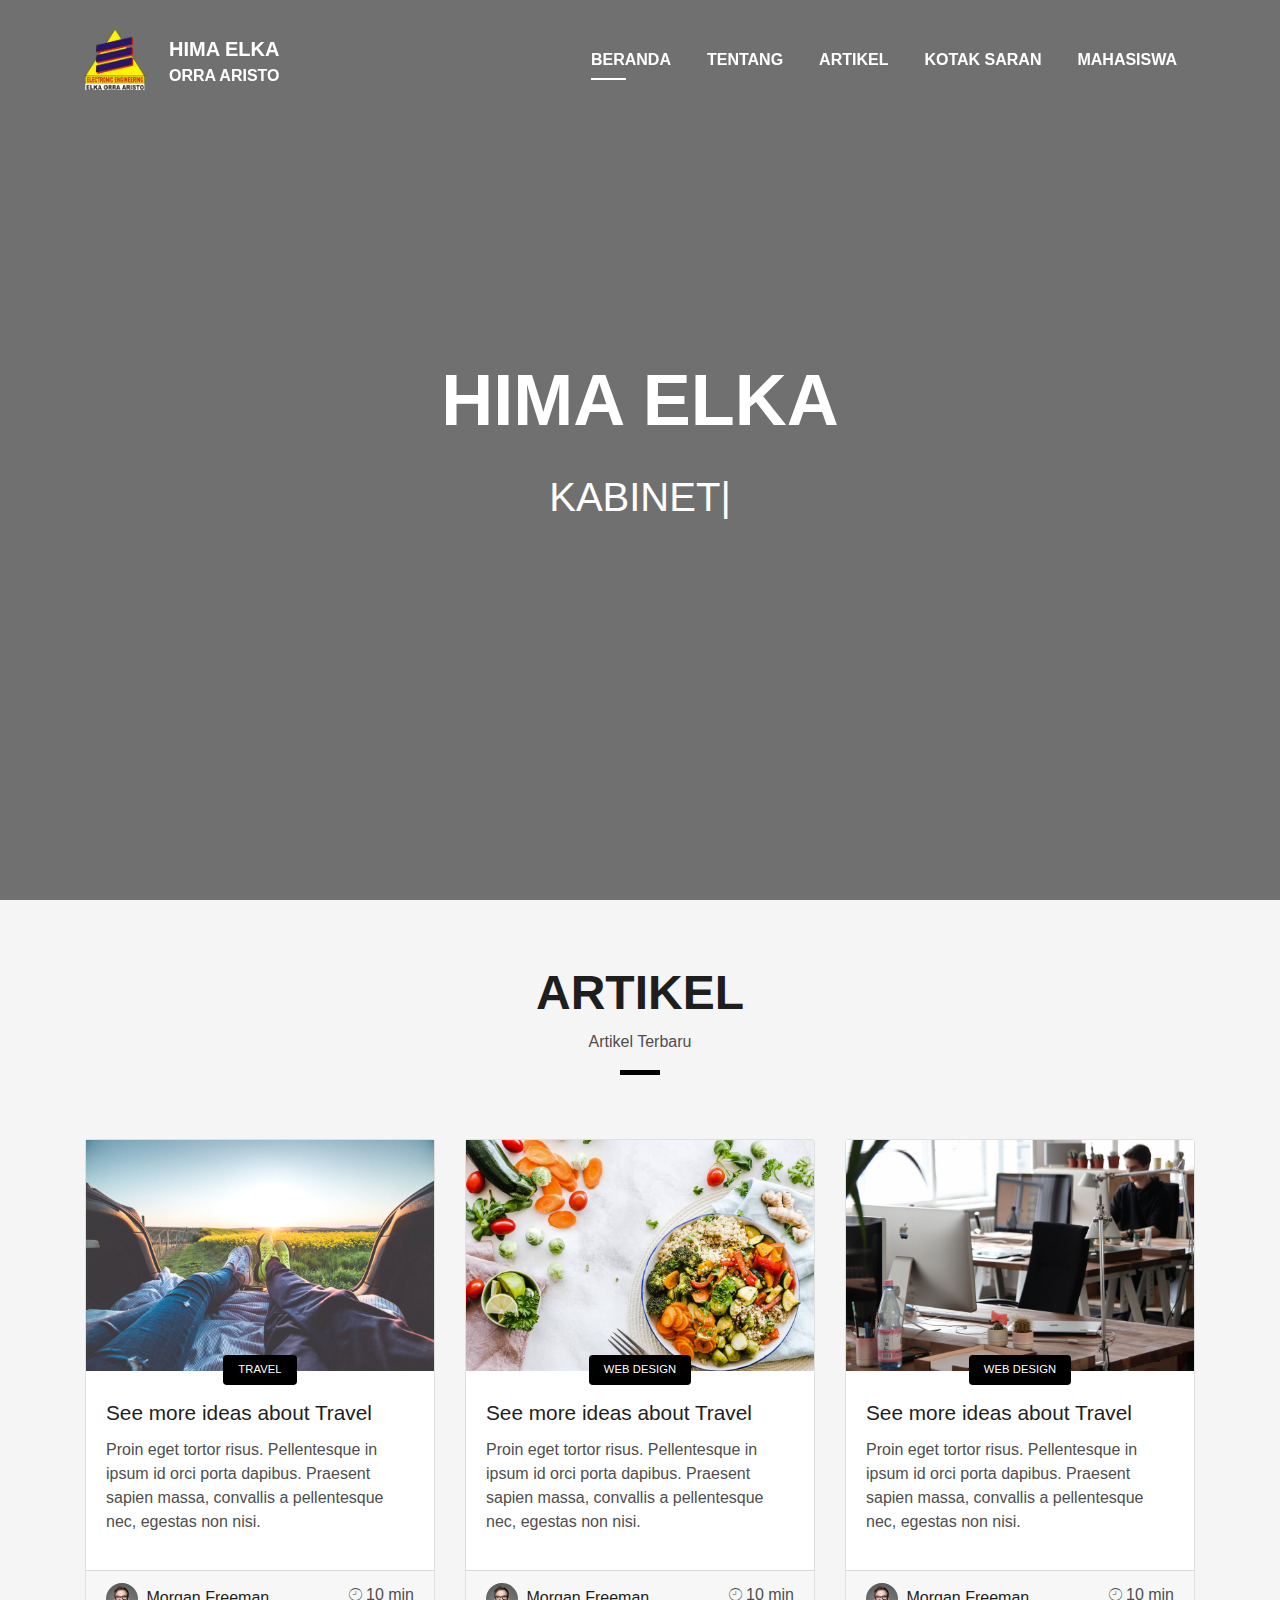
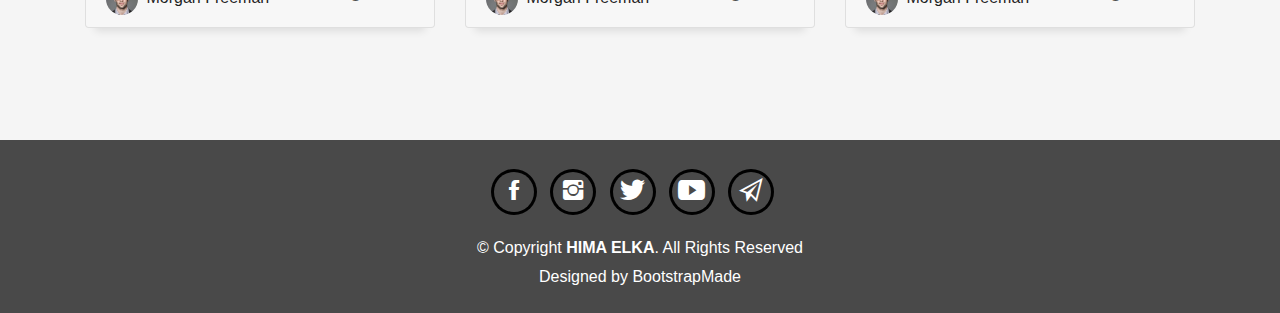
<file: index.html>
<!DOCTYPE html>
<html lang="en">

<head>
   <meta charset="utf-8">
   <title>HIMA ELKA - ORRA ARISTO</title>
   <meta content="width=device-width, initial-scale=1.0" name="viewport">
   <meta content="" name="keywords">
   <meta content="" name="description">

   <!-- Favicons -->
   <link href="img/cropped-logo-elka.png" rel="icon">
   <link href="img/cropped-logo-elka.png" rel="apple-touch-icon">

   <!-- Bootstrap CSS File -->
   <link href="lib/bootstrap/css/bootstrap.min.css" rel="stylesheet">

   <!-- Libraries CSS Files -->
   <link href="lib/font-awesome/css/font-awesome.min.css" rel="stylesheet">
   <link href="lib/animate/animate.min.css" rel="stylesheet">
   <link href="lib/ionicons/css/ionicons.min.css" rel="stylesheet">
   <link href="lib/owlcarousel/assets/owl.carousel.min.css" rel="stylesheet">
   <link href="lib/lightbox/css/lightbox.min.css" rel="stylesheet">

   <!-- Main Stylesheet File -->
   <link href="css/style.css" rel="stylesheet">
</head>

<body id="page-top">
   <!--/ Nav Star /-->
   <nav class="navbar navbar-b navbar-trans navbar-expand-md fixed-top" id="mainNav">
      <div class="container">
         <a class="navbar-brand js-scroll" href="#page-top">
            <div class="d-flex">
               <img src="img/cropped-logo-elka.png" style="width: 60px; height: 60px; object-fit: cover;">
               <div class="ml-4 mt-1">
                  <div style="font-size: 20px;">HIMA ELKA</div>
                  <div style="font-size: 16px;">ORRA ARISTO</div>
               </div>
            </div>
         </a>
         <button class="navbar-toggler collapsed" type="button" data-toggle="collapse" data-target="#navbarDefault"
            aria-controls="navbarDefault" aria-expanded="false" aria-label="Toggle navigation">
            <span></span>
            <span></span>
            <span></span>
         </button>
         <div class="navbar-collapse collapse justify-content-end" id="navbarDefault">
            <ul class="navbar-nav">
               <li class="nav-item">
                  <a class="nav-link active" href="index.html">Beranda</a>
               </li>
               <li class="nav-item">
                  <a class="nav-link" href="tentang.html">Tentang</a>
               </li>
               <li class="nav-item">
                  <a class="nav-link" href="artikel.html">Artikel</a>
               </li>
               <li class="nav-item d-none">
                  <a class="nav-link" href="departemen.html">Departemen</a>
               </li>
               <li class="nav-item">
                  <a class="nav-link" href="saran.html">Kotak Saran</a>
               </li>
               <li class="nav-item">
                  <a class="nav-link" href="mahasiswa.html">Mahasiswa</a>
               </li>
               <li class="nav-item dropdown d-none">
                  <a href="#" class="dropdown-toggle nav-link" id="dropdownMenuButton" data-toggle="dropdown" aria-haspopup="true" aria-expanded="false">asd</a>
                  <div class="dropdown-menu navbar-trans" aria-labelledby="dropdownMenuButton">
                     <a class="dropdown-item nav-link" href="#">Action</a>
                     <a class="dropdown-item nav-link" href="#">Another action</a>
                     <a class="dropdown-item nav-link" href="#">Something else here</a>
                  </div>
               </li>
            </ul>
         </div>
      </div>
   </nav>
   <!--/ Nav End /-->

   <!--/ Intro Skew Star /-->
   <div id="home" class="intro route bg-image" style="background-image: url(https://elka.hima.pens.ac.id/wp-content/uploads/2022/03/cropped-cropped-cropped-foto-2-scaled-1.jpg)">
      <div class="overlay-itro"></div>
      <div class="intro-content display-table">
         <div class="table-cell">
            <div class="container">
               <!--<p class="display-6 color-d">Hello, world!</p>-->
               <h1 class="intro-title mb-4">HIMA ELKA</h1>
               <p class="intro-subtitle">
                  <span class="text-slider-items">KABINET ASPEN RIVER</span>
               <strong class="text-slider"></strong></p>
               <!-- <p class="pt-3"><a class="btn btn-primary btn js-scroll px-4" href="#about" role="button">Learn More</a></p> -->
            </div>
         </div>
      </div>
   </div>
   <!--/ Intro Skew End /-->

   <!--/ Section Blog Star /-->
   <section id="blog" class="blog-mf sect-pt4 route">
      <div class="container">
         <div class="row">
            <div class="col-sm-12">
               <div class="title-box text-center">
                  <h3 class="title-a">
                     Artikel
                  </h3>
                  <p class="subtitle-a">
                     Artikel Terbaru
                  </p>
                  <div class="line-mf"></div>
               </div>
            </div>
         </div>
         <div class="row">
            <div class="col-md-4">
               <div class="card card-blog">
                  <div class="card-img">
                     <a href="artikel_detail.html"><img src="img/post-1.jpg" alt="" class="img-fluid"></a>
                  </div>
                  <div class="card-body">
                     <div class="card-category-box">
                        <div class="card-category">
                           <h6 class="category">Travel</h6>
                        </div>
                     </div>
                     <h3 class="card-title"><a href="artikel_detail.html">See more ideas about Travel</a></h3>
                     <p class="card-description">
                        Proin eget tortor risus. Pellentesque in ipsum id orci porta dapibus. Praesent sapien massa,
                        convallis
                        a pellentesque nec,
                        egestas non nisi.
                     </p>
                  </div>
                  <div class="card-footer">
                     <div class="post-author">
                        <a href="#">
                           <img src="img/testimonial-2.jpg" alt="" class="avatar rounded-circle">
                           <span class="author">Morgan Freeman</span>
                        </a>
                     </div>
                     <div class="post-date">
                        <span class="ion-ios-clock-outline"></span> 10 min
                     </div>
                  </div>
               </div>
            </div>
            <div class="col-md-4">
               <div class="card card-blog">
                  <div class="card-img">
                     <a href="artikel_detail.html"><img src="img/post-2.jpg" alt="" class="img-fluid"></a>
                  </div>
                  <div class="card-body">
                     <div class="card-category-box">
                        <div class="card-category">
                           <h6 class="category">Web Design</h6>
                        </div>
                     </div>
                     <h3 class="card-title"><a href="artikel_detail.html">See more ideas about Travel</a></h3>
                     <p class="card-description">
                        Proin eget tortor risus. Pellentesque in ipsum id orci porta dapibus. Praesent sapien massa,
                        convallis
                        a pellentesque nec,
                        egestas non nisi.
                     </p>
                  </div>
                  <div class="card-footer">
                     <div class="post-author">
                        <a href="#">
                           <img src="img/testimonial-2.jpg" alt="" class="avatar rounded-circle">
                           <span class="author">Morgan Freeman</span>
                        </a>
                     </div>
                     <div class="post-date">
                        <span class="ion-ios-clock-outline"></span> 10 min
                     </div>
                  </div>
               </div>
            </div>
            <div class="col-md-4">
               <div class="card card-blog">
                  <div class="card-img">
                     <a href="artikel_detail.html"><img src="img/post-3.jpg" alt="" class="img-fluid"></a>
                  </div>
                  <div class="card-body">
                     <div class="card-category-box">
                        <div class="card-category">
                           <h6 class="category">Web Design</h6>
                        </div>
                     </div>
                     <h3 class="card-title"><a href="artikel_detail.html">See more ideas about Travel</a></h3>
                     <p class="card-description">
                        Proin eget tortor risus. Pellentesque in ipsum id orci porta dapibus. Praesent sapien massa,
                        convallis
                        a pellentesque nec,
                        egestas non nisi.
                     </p>
                  </div>
                  <div class="card-footer">
                     <div class="post-author">
                        <a href="#">
                           <img src="img/testimonial-2.jpg" alt="" class="avatar rounded-circle">
                           <span class="author">Morgan Freeman</span>
                        </a>
                     </div>
                     <div class="post-date">
                        <span class="ion-ios-clock-outline"></span> 10 min
                     </div>
                  </div>
               </div>
            </div>
         </div>
      </div>
   </section>
   <!--/ Section Blog End /-->

   <!--/ Section Contact-Footer Star /-->
   <section class="paralax-mf sect-mt4 route">
      <div class="overlay-mf"></div>
      <footer>
         <div class="container">
            <div class="row">
               <div class="col-sm-12">
                  <div class="socials">
                     <ul>
                        <li><a href="" target="_blank"><span class="ico-circle text-white"><i class="ion-social-facebook"></i></span></a></li>
                        <li><a href="" target="_blank"><span class="ico-circle text-white"><i class="ion-social-instagram"></i></span></a></li>
                        <li><a href="" target="_blank"><span class="ico-circle text-white"><i class="ion-social-twitter"></i></span></a></li>
                        <li><a href="" target="_blank"><span class="ico-circle text-white"><i class="ion-social-youtube"></i></span></a></li>
                        <li><a href="" target="_blank"><span class="ico-circle text-white"><i class="ion-paper-airplane"></i></span></a></li>
                     </ul>
                  </div>
               </div>
               <div class="col-sm-12">
                  <div class="copyright-box">
                     <p class="copyright">&copy; Copyright <strong>HIMA ELKA</strong>. All Rights Reserved</p>
                     <div class="credits">
                        <!--
                  All the links in the footer should remain intact.
                  You can delete the links only if you purchased the pro version.
                  Licensing information: https://bootstrapmade.com/license/
                  Purchase the pro version with working PHP/AJAX contact form: https://bootstrapmade.com/buy/?theme=DevFolio
                -->
                        Designed by <a href="https://bootstrapmade.com/">BootstrapMade</a>
                     </div>
                  </div>
               </div>
            </div>
         </div>
      </footer>
   </section>
   <!--/ Section Contact-footer End /-->

   <a href="#" class="back-to-top"><i class="fa fa-chevron-up"></i></a>
   <div id="preloader"></div>

   <!-- JavaScript Libraries -->
   <script src="lib/jquery/jquery.min.js"></script>
   <script src="lib/jquery/jquery-migrate.min.js"></script>
   <script src="lib/popper/popper.min.js"></script>
   <script src="lib/bootstrap/js/bootstrap.min.js"></script>
   <script src="lib/easing/easing.min.js"></script>
   <script src="lib/counterup/jquery.waypoints.min.js"></script>
   <script src="lib/counterup/jquery.counterup.js"></script>
   <script src="lib/owlcarousel/owl.carousel.min.js"></script>
   <script src="lib/lightbox/js/lightbox.min.js"></script>
   <script src="lib/typed/typed.min.js"></script>

   <!-- Template Main Javascript File -->
   <script src="js/main.js"></script>
</body>
</html>
</file>
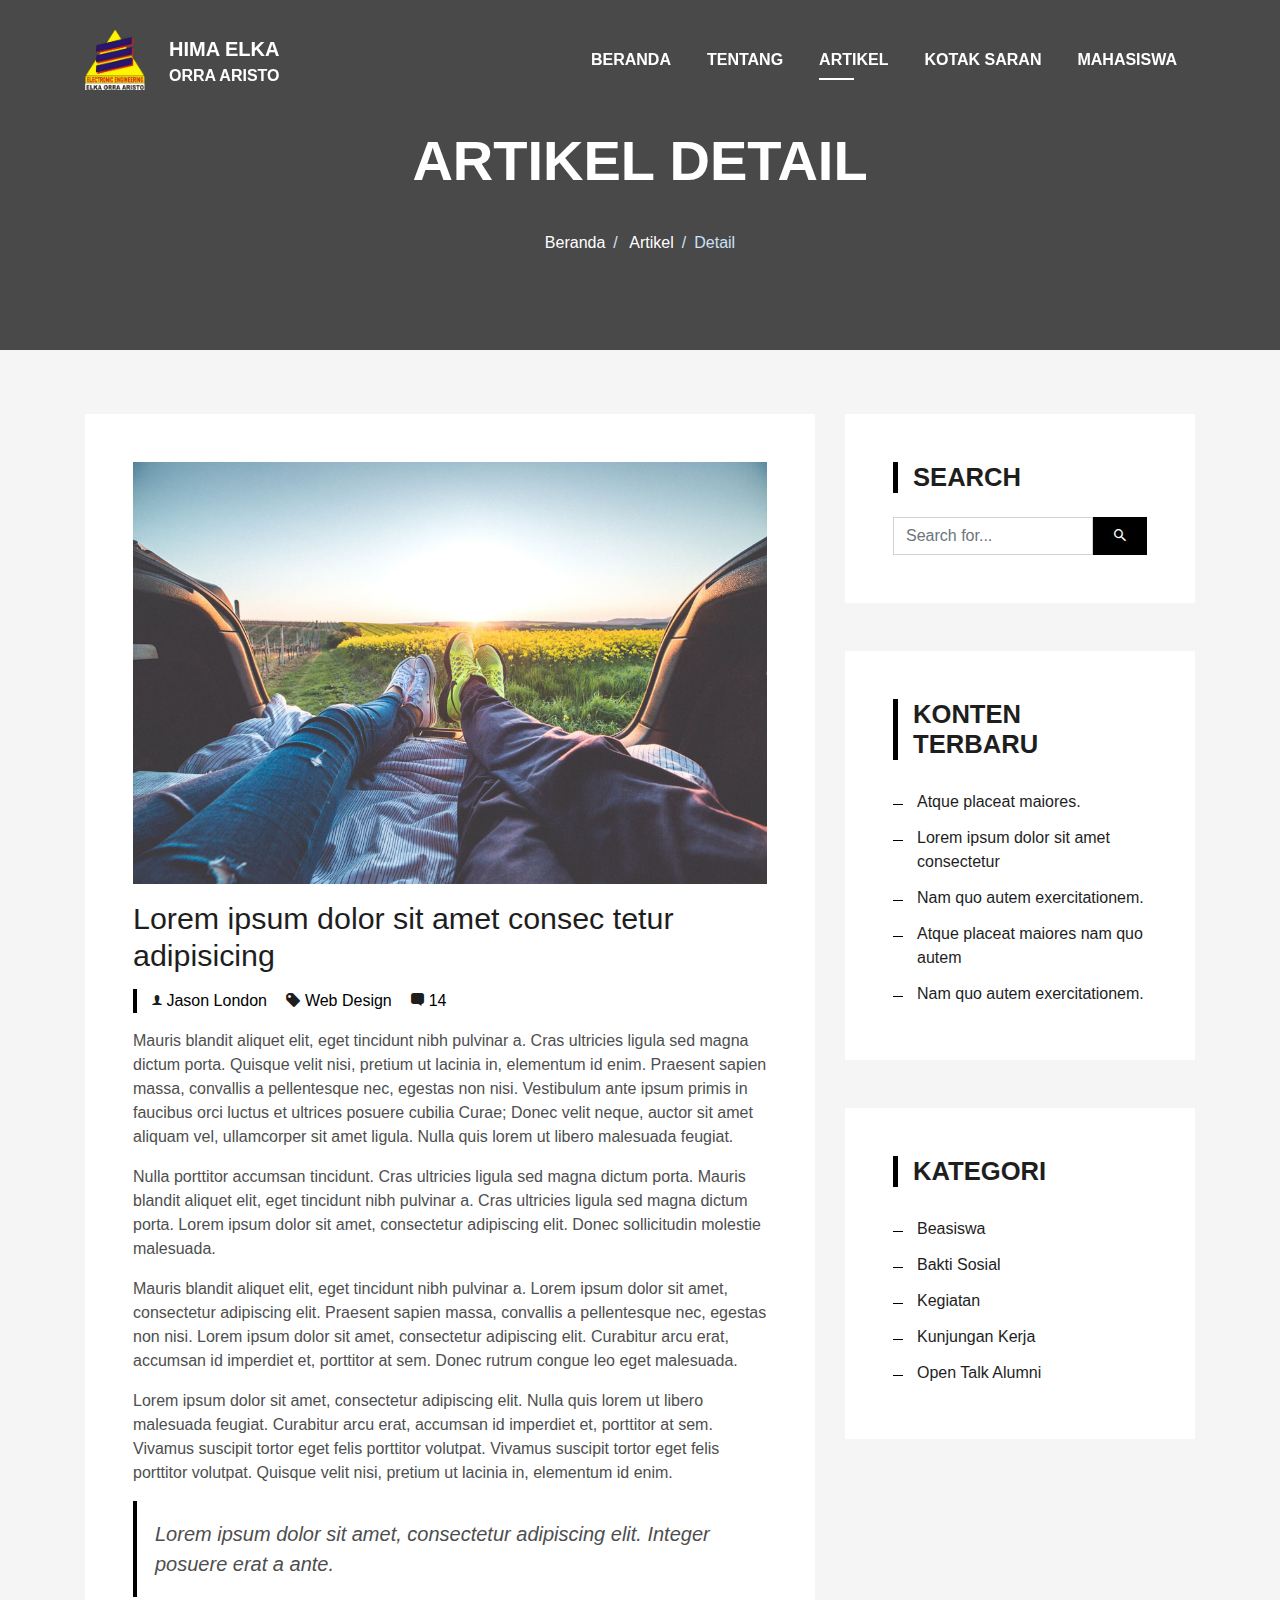
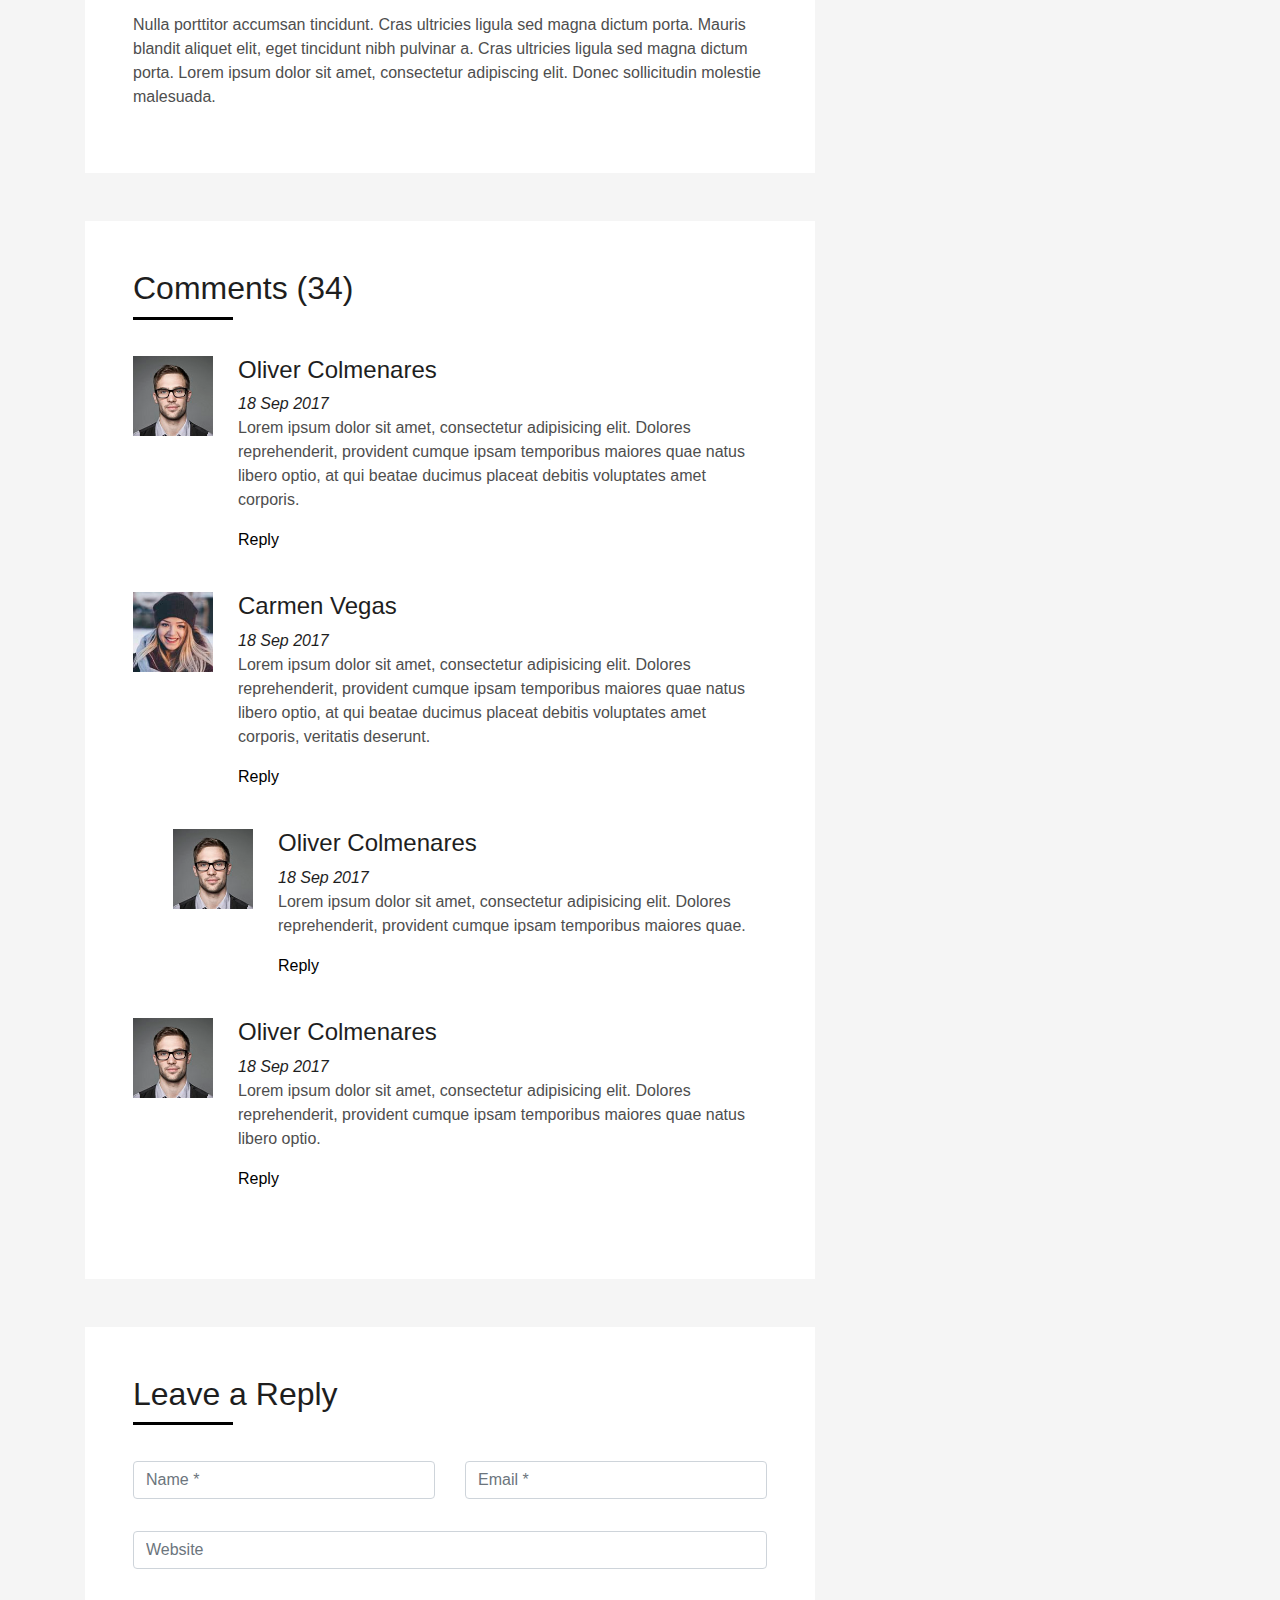
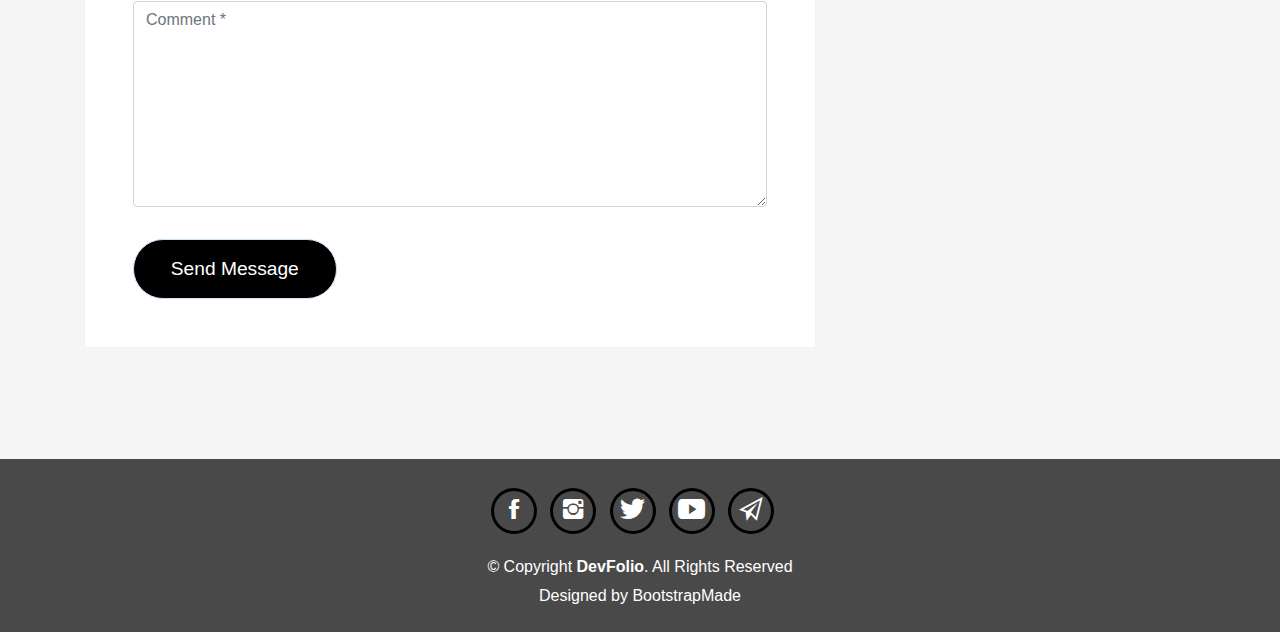
<file: artikel_detail.html>
<!DOCTYPE html>
<html lang="en">

<head>
   <meta charset="utf-8">
   <title>HIMA ELKA - ORRA ARISTO | Artikel Detail</title>
   <meta content="width=device-width, initial-scale=1.0" name="viewport">
   <meta content="" name="keywords">
   <meta content="" name="description">

   <!-- Favicons -->
   <link href="img/cropped-logo-elka.png" rel="icon">
   <link href="img/cropped-logo-elka.png" rel="apple-touch-icon">

   <!-- Bootstrap CSS File -->
   <link href="lib/bootstrap/css/bootstrap.min.css" rel="stylesheet">

   <!-- Libraries CSS Files -->
   <link href="lib/font-awesome/css/font-awesome.min.css" rel="stylesheet">
   <link href="lib/animate/animate.min.css" rel="stylesheet">
   <link href="lib/ionicons/css/ionicons.min.css" rel="stylesheet">
   <link href="lib/owlcarousel/assets/owl.carousel.min.css" rel="stylesheet">
   <link href="lib/lightbox/css/lightbox.min.css" rel="stylesheet">

   <!-- Main Stylesheet File -->
   <link href="css/style.css" rel="stylesheet">
</head>

<body id="page-top">
   <!--/ Nav Star /-->
   <nav class="navbar navbar-b navbar-trans navbar-expand-md fixed-top" id="mainNav">
      <div class="container">
         <a class="navbar-brand js-scroll" href="#page-top">
            <div class="d-flex">
               <img src="img/cropped-logo-elka.png" style="width: 60px; height: 60px; object-fit: cover;">
               <div class="ml-4 mt-1">
                  <div style="font-size: 20px;">HIMA ELKA</div>
                  <div style="font-size: 16px;">ORRA ARISTO</div>
               </div>
            </div>
         </a>
         <button class="navbar-toggler collapsed" type="button" data-toggle="collapse" data-target="#navbarDefault"
            aria-controls="navbarDefault" aria-expanded="false" aria-label="Toggle navigation">
            <span></span>
            <span></span>
            <span></span>
         </button>
         <div class="navbar-collapse collapse justify-content-end" id="navbarDefault">
            <ul class="navbar-nav">
               <li class="nav-item">
                  <a class="nav-link" href="index.html">Beranda</a>
               </li>
               <li class="nav-item">
                  <a class="nav-link" href="tentang.html">Tentang</a>
               </li>
               <li class="nav-item">
                  <a class="nav-link active" href="artikel.html">Artikel</a>
               </li>
               <li class="nav-item d-none">
                  <a class="nav-link" href="departemen.html">Departemen</a>
               </li>
               <li class="nav-item">
                  <a class="nav-link" href="saran.html">Kotak Saran</a>
               </li>
               <li class="nav-item">
                  <a class="nav-link" href="mahasiswa.html">Mahasiswa</a>
               </li>
               <li class="nav-item dropdown d-none">
                  <a href="#" class="dropdown-toggle nav-link" id="dropdownMenuButton" data-toggle="dropdown"
                     aria-haspopup="true" aria-expanded="false">asd</a>
                  <div class="dropdown-menu navbar-trans" aria-labelledby="dropdownMenuButton">
                     <a class="dropdown-item nav-link" href="#">Action</a>
                     <a class="dropdown-item nav-link" href="#">Another action</a>
                     <a class="dropdown-item nav-link" href="#">Something else here</a>
                  </div>
               </li>
            </ul>
         </div>
      </div>
   </nav>
   <!--/ Nav End /-->

   <!--/ Intro Skew Star /-->
   <div class="intro intro-single route bg-image">
      <div class="overlay-mf"></div>
      <div class="intro-content display-table">
         <div class="table-cell">
            <div class="container">
               <h2 class="intro-title mb-4">Artikel Detail</h2>
               <ol class="breadcrumb d-flex justify-content-center">
                  <li class="breadcrumb-item">
                     <a href="index.html">Beranda</a>
                  </li>
                  <li class="breadcrumb-item">
                     <a href="artikel.html">Artikel</a>
                  </li>
                  <li class="breadcrumb-item active">Detail</li>
               </ol>
            </div>
         </div>
      </div>
   </div>
   <!--/ Intro Skew End /-->

   <!--/ Section Blog-Single Star /-->
   <section class="blog-wrapper sect-pt4" id="blog">
      <div class="container">
         <div class="row">
            <div class="col-md-8">
               <div class="post-box">
                  <div class="post-thumb">
                     <img src="img/post-1.jpg" class="img-fluid" alt="">
                  </div>
                  <div class="post-meta">
                     <h1 class="article-title">Lorem ipsum dolor sit amet consec tetur adipisicing</h1>
                     <ul>
                        <li>
                           <span class="ion-ios-person"></span>
                           <a href="#">Jason London</a>
                        </li>
                        <li>
                           <span class="ion-pricetag"></span>
                           <a href="#">Web Design</a>
                        </li>
                        <li>
                           <span class="ion-chatbox"></span>
                           <a href="#">14</a>
                        </li>
                     </ul>
                  </div>
                  <div class="article-content">
                     <p>
                        Mauris blandit aliquet elit, eget tincidunt nibh pulvinar a. Cras ultricies ligula sed magna
                        dictum
                        porta. Quisque velit
                        nisi, pretium ut lacinia in, elementum id enim. Praesent sapien massa, convallis a pellentesque
                        nec, egestas non nisi. Vestibulum ante ipsum primis in faucibus orci luctus et ultrices posuere
                        cubilia Curae; Donec velit neque, auctor sit amet aliquam vel, ullamcorper sit amet ligula.
                        Nulla quis lorem ut libero malesuada feugiat.
                     </p>
                     <p>
                        Nulla porttitor accumsan tincidunt. Cras ultricies ligula sed magna dictum porta. Mauris blandit
                        aliquet elit, eget tincidunt
                        nibh pulvinar a. Cras ultricies ligula sed magna dictum porta. Lorem ipsum dolor sit amet,
                        consectetur adipiscing elit. Donec sollicitudin molestie malesuada.
                     </p>
                     <p>
                        Mauris blandit aliquet elit, eget tincidunt nibh pulvinar a. Lorem ipsum dolor sit amet,
                        consectetur
                        adipiscing elit. Praesent
                        sapien massa, convallis a pellentesque nec, egestas non nisi. Lorem ipsum dolor sit amet,
                        consectetur adipiscing elit. Curabitur arcu erat, accumsan id imperdiet et, porttitor at
                        sem. Donec rutrum congue leo eget malesuada.
                     </p>
                     <p>
                        Lorem ipsum dolor sit amet, consectetur adipiscing elit. Nulla quis lorem ut libero malesuada
                        feugiat.
                        Curabitur arcu erat,
                        accumsan id imperdiet et, porttitor at sem. Vivamus suscipit tortor eget felis porttitor
                        volutpat. Vivamus suscipit tortor eget felis porttitor volutpat. Quisque velit nisi, pretium
                        ut lacinia in, elementum id enim.
                     </p>
                     <blockquote class="blockquote">
                        <p class="mb-0">Lorem ipsum dolor sit amet, consectetur adipiscing elit. Integer posuere erat a
                           ante.</p>
                     </blockquote>
                     <p>
                        Nulla porttitor accumsan tincidunt. Cras ultricies ligula sed magna dictum porta. Mauris blandit
                        aliquet elit, eget tincidunt
                        nibh pulvinar a. Cras ultricies ligula sed magna dictum porta. Lorem ipsum dolor sit amet,
                        consectetur adipiscing elit. Donec sollicitudin molestie malesuada.
                     </p>
                  </div>
               </div>
               <div class="box-comments">
                  <div class="title-box-2">
                     <h4 class="title-comments title-left">Comments (34)</h4>
                  </div>
                  <ul class="list-comments">
                     <li>
                        <div class="comment-avatar">
                           <img src="img/testimonial-2.jpg" alt="">
                        </div>
                        <div class="comment-details">
                           <h4 class="comment-author">Oliver Colmenares</h4>
                           <span>18 Sep 2017</span>
                           <p>
                              Lorem ipsum dolor sit amet, consectetur adipisicing elit. Dolores reprehenderit, provident
                              cumque
                              ipsam temporibus maiores
                              quae natus libero optio, at qui beatae ducimus placeat debitis voluptates amet corporis.
                           </p>
                           <a href="3">Reply</a>
                        </div>
                     </li>
                     <li>
                        <div class="comment-avatar">
                           <img src="img/testimonial-4.jpg" alt="">
                        </div>
                        <div class="comment-details">
                           <h4 class="comment-author">Carmen Vegas</h4>
                           <span>18 Sep 2017</span>
                           <p>
                              Lorem ipsum dolor sit amet, consectetur adipisicing elit. Dolores reprehenderit, provident
                              cumque
                              ipsam temporibus maiores
                              quae natus libero optio, at qui beatae ducimus placeat debitis voluptates amet corporis,
                              veritatis deserunt.
                           </p>
                           <a href="3">Reply</a>
                        </div>
                     </li>
                     <li class="comment-children">
                        <div class="comment-avatar">
                           <img src="img/testimonial-2.jpg" alt="">
                        </div>
                        <div class="comment-details">
                           <h4 class="comment-author">Oliver Colmenares</h4>
                           <span>18 Sep 2017</span>
                           <p>
                              Lorem ipsum dolor sit amet, consectetur adipisicing elit. Dolores reprehenderit, provident
                              cumque
                              ipsam temporibus maiores
                              quae.
                           </p>
                           <a href="3">Reply</a>
                        </div>
                     </li>
                     <li>
                        <div class="comment-avatar">
                           <img src="img/testimonial-2.jpg" alt="">
                        </div>
                        <div class="comment-details">
                           <h4 class="comment-author">Oliver Colmenares</h4>
                           <span>18 Sep 2017</span>
                           <p>
                              Lorem ipsum dolor sit amet, consectetur adipisicing elit. Dolores reprehenderit, provident
                              cumque
                              ipsam temporibus maiores
                              quae natus libero optio.
                           </p>
                           <a href="3">Reply</a>
                        </div>
                     </li>
                  </ul>
               </div>
               <div class="form-comments">
                  <div class="title-box-2">
                     <h3 class="title-left">
                        Leave a Reply
                     </h3>
                  </div>
                  <form class="form-mf">
                     <div class="row">
                        <div class="col-md-6 mb-3">
                           <div class="form-group">
                              <input type="text" class="form-control input-mf" id="inputName" placeholder="Name *"
                                 required>
                           </div>
                        </div>
                        <div class="col-md-6 mb-3">
                           <div class="form-group">
                              <input type="email" class="form-control input-mf" id="inputEmail1" placeholder="Email *"
                                 required>
                           </div>
                        </div>
                        <div class="col-md-12 mb-3">
                           <div class="form-group">
                              <input type="url" class="form-control input-mf" id="inputUrl" placeholder="Website">
                           </div>
                        </div>
                        <div class="col-md-12 mb-3">
                           <div class="form-group">
                              <textarea id="textMessage" class="form-control input-mf" placeholder="Comment *"
                                 name="message" cols="45" rows="8" required></textarea>
                           </div>
                        </div>
                        <div class="col-md-12">
                           <button type="submit" class="button button-a button-big button-rouded">Send Message</button>
                        </div>
                     </div>
                  </form>
               </div>
            </div>
            <div class="col-md-4">
               <div class="widget-sidebar sidebar-search">
                  <h5 class="sidebar-title">Search</h5>
                  <div class="sidebar-content">
                     <form>
                        <div class="input-group">
                           <input type="text" class="form-control" placeholder="Search for..."
                              aria-label="Search for...">
                           <span class="input-group-btn">
                              <button class="btn btn-secondary btn-search" type="button">
                                 <span class="ion-android-search"></span>
                              </button>
                           </span>
                        </div>
                     </form>
                  </div>
               </div>
               <div class="widget-sidebar">
                  <h5 class="sidebar-title">Konten Terbaru</h5>
                  <div class="sidebar-content">
                     <ul class="list-sidebar">
                        <li>
                           <a href="#">Atque placeat maiores.</a>
                        </li>
                        <li>
                           <a href="#">Lorem ipsum dolor sit amet consectetur</a>
                        </li>
                        <li>
                           <a href="#">Nam quo autem exercitationem.</a>
                        </li>
                        <li>
                           <a href="#">Atque placeat maiores nam quo autem</a>
                        </li>
                        <li>
                           <a href="#">Nam quo autem exercitationem.</a>
                        </li>
                     </ul>
                  </div>
               </div>
               <div class="widget-sidebar">
                  <h5 class="sidebar-title">Kategori</h5>
                  <div class="sidebar-content">
                     <ul class="list-sidebar">
                        <li>
                           <a href="#">Beasiswa</a>
                        </li>
                        <li>
                           <a href="#">Bakti Sosial</a>
                        </li>
                        <li>
                           <a href="#">Kegiatan</a>
                        </li>
                        <li>
                           <a href="#">Kunjungan Kerja</a>
                        </li>
                        <li>
                           <a href="#">Open Talk Alumni</a>
                        </li>
                     </ul>
                  </div>
               </div>
               <div class="widget-sidebar widget-tags d-none">
                  <h5 class="sidebar-title">Tags</h5>
                  <div class="sidebar-content">
                     <ul>
                        <li>
                           <a href="#">Web.</a>
                        </li>
                        <li>
                           <a href="#">Design.</a>
                        </li>
                        <li>
                           <a href="#">Travel.</a>
                        </li>
                        <li>
                           <a href="#">Photoshop</a>
                        </li>
                        <li>
                           <a href="#">Corel Draw</a>
                        </li>
                        <li>
                           <a href="#">JavaScript</a>
                        </li>
                     </ul>
                  </div>
               </div>
            </div>
         </div>
      </div>
   </section>
   <!--/ Section Blog-Single End /-->

   <!--/ Section Contact-Footer Star /-->
   <section class="paralax-mf sect-mt4 route">
      <div class="overlay-mf"></div>
      <footer>
         <div class="container">
            <div class="row">
               <div class="col-sm-12">
                  <div class="socials">
                     <ul>
                        <li><a href="" target="_blank"><span class="ico-circle text-white"><i class="ion-social-facebook"></i></span></a></li>
                        <li><a href="" target="_blank"><span class="ico-circle text-white"><i class="ion-social-instagram"></i></span></a></li>
                        <li><a href="" target="_blank"><span class="ico-circle text-white"><i class="ion-social-twitter"></i></span></a></li>
                        <li><a href="" target="_blank"><span class="ico-circle text-white"><i class="ion-social-youtube"></i></span></a></li>
                        <li><a href="" target="_blank"><span class="ico-circle text-white"><i class="ion-paper-airplane"></i></span></a></li>
                     </ul>
                  </div>
               </div>
               <div class="col-sm-12">
                  <div class="copyright-box">
                     <p class="copyright">&copy; Copyright <strong>DevFolio</strong>. All Rights Reserved</p>
                     <div class="credits">
                        <!--
                  All the links in the footer should remain intact.
                  You can delete the links only if you purchased the pro version.
                  Licensing information: https://bootstrapmade.com/license/
                  Purchase the pro version with working PHP/AJAX contact form: https://bootstrapmade.com/buy/?theme=DevFolio
                -->
                        Designed by <a href="https://bootstrapmade.com/">BootstrapMade</a>
                     </div>
                  </div>
               </div>
            </div>
         </div>
      </footer>
   </section>
   <!--/ Section Contact-footer End /-->

   <a href="#" class="back-to-top"><i class="fa fa-chevron-up"></i></a>
   <div id="preloader"></div>

   <!-- JavaScript Libraries -->
   <script src="lib/jquery/jquery.min.js"></script>
   <script src="lib/jquery/jquery-migrate.min.js"></script>
   <script src="lib/popper/popper.min.js"></script>
   <script src="lib/bootstrap/js/bootstrap.min.js"></script>
   <script src="lib/easing/easing.min.js"></script>
   <script src="lib/counterup/jquery.waypoints.min.js"></script>
   <script src="lib/counterup/jquery.counterup.js"></script>
   <script src="lib/owlcarousel/owl.carousel.min.js"></script>
   <script src="lib/lightbox/js/lightbox.min.js"></script>
   <script src="lib/typed/typed.min.js"></script>
   <!-- Contact Form JavaScript File -->
   <script src="contactform/contactform.js"></script>

   <!-- Template Main Javascript File -->
   <script src="js/main.js"></script>

</body>

</html>
</file>
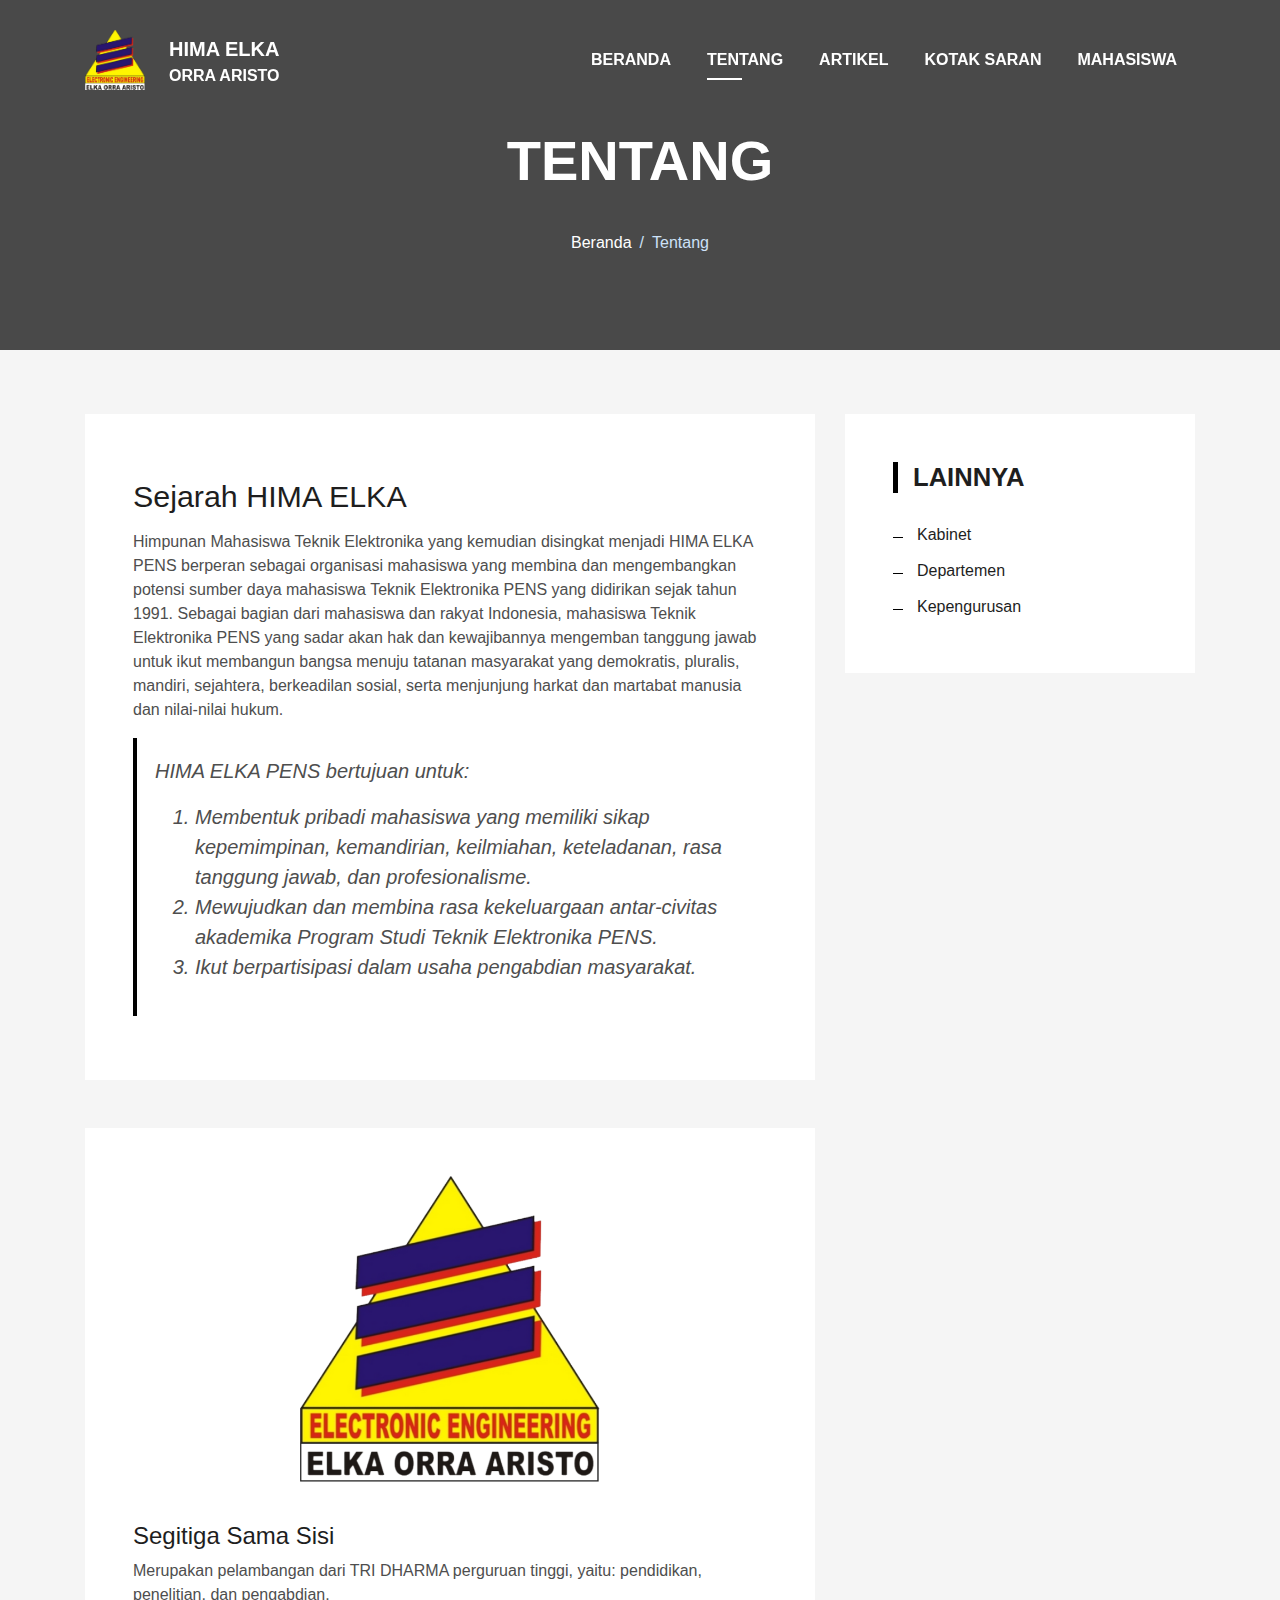
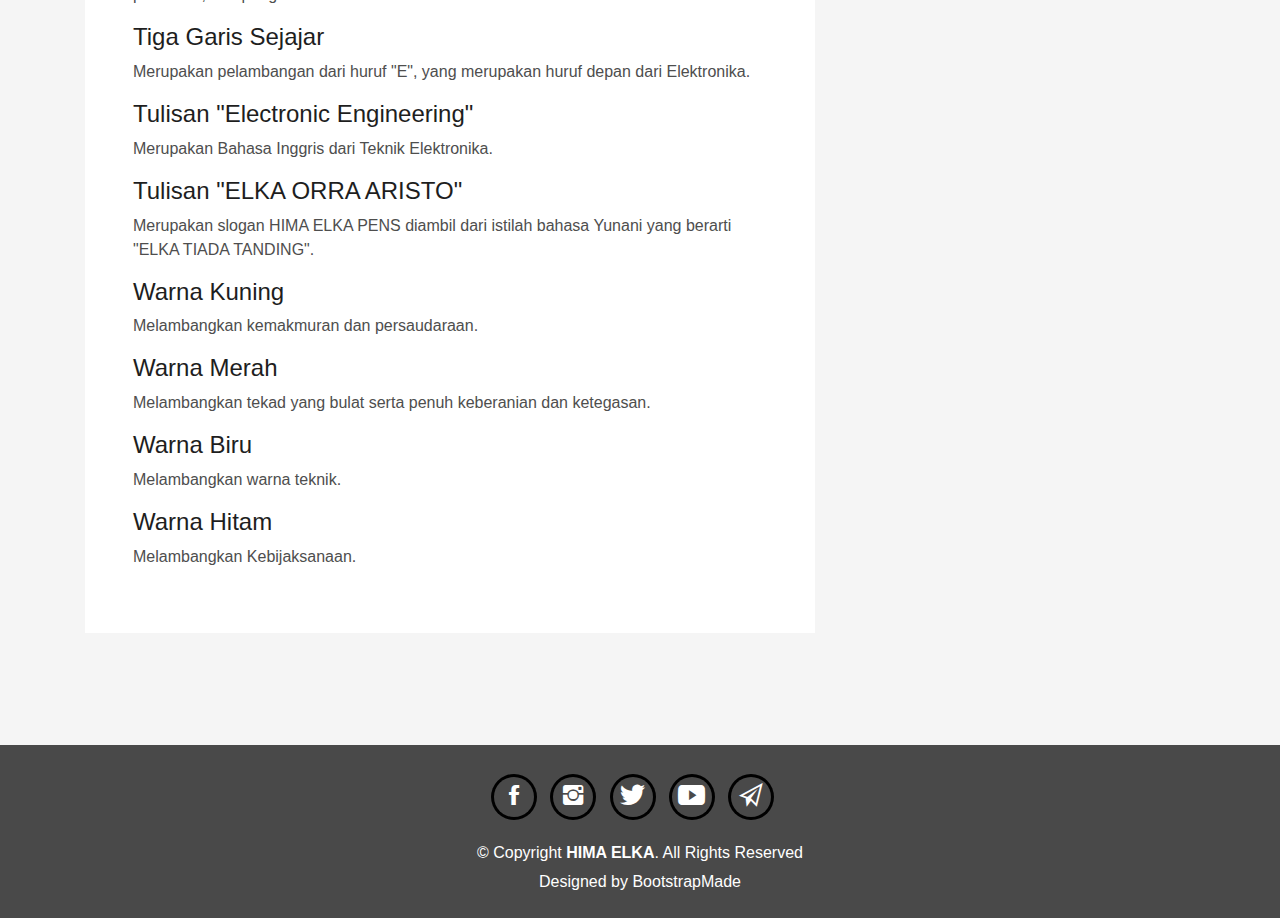
<file: tentang.html>
<!DOCTYPE html>
<html lang="en">

<head>
   <meta charset="utf-8">
   <title>HIMA ELKA - ORRA ARISTO | Tentang</title>
   <meta content="width=device-width, initial-scale=1.0" name="viewport">
   <meta content="" name="keywords">
   <meta content="" name="description">

   <!-- Favicons -->
   <link href="img/cropped-logo-elka.png" rel="icon">
   <link href="img/cropped-logo-elka.png" rel="apple-touch-icon">

   <!-- Bootstrap CSS File -->
   <link href="lib/bootstrap/css/bootstrap.min.css" rel="stylesheet">

   <!-- Libraries CSS Files -->
   <link href="lib/font-awesome/css/font-awesome.min.css" rel="stylesheet">
   <link href="lib/animate/animate.min.css" rel="stylesheet">
   <link href="lib/ionicons/css/ionicons.min.css" rel="stylesheet">
   <link href="lib/owlcarousel/assets/owl.carousel.min.css" rel="stylesheet">
   <link href="lib/lightbox/css/lightbox.min.css" rel="stylesheet">

   <!-- Main Stylesheet File -->
   <link href="css/style.css" rel="stylesheet">
</head>

<body id="page-top">
   <!--/ Nav Star /-->
   <nav class="navbar navbar-b navbar-trans navbar-expand-md fixed-top" id="mainNav">
      <div class="container">
         <a class="navbar-brand js-scroll" href="#page-top">
            <div class="d-flex">
               <img src="img/cropped-logo-elka.png" style="width: 60px; height: 60px; object-fit: cover;">
               <div class="ml-4 mt-1">
                  <div style="font-size: 20px;">HIMA ELKA</div>
                  <div style="font-size: 16px;">ORRA ARISTO</div>
               </div>
            </div>
         </a>
         <button class="navbar-toggler collapsed" type="button" data-toggle="collapse" data-target="#navbarDefault"
            aria-controls="navbarDefault" aria-expanded="false" aria-label="Toggle navigation">
            <span></span>
            <span></span>
            <span></span>
         </button>
         <div class="navbar-collapse collapse justify-content-end" id="navbarDefault">
            <ul class="navbar-nav">
               <li class="nav-item">
                  <a class="nav-link" href="index.html">Beranda</a>
               </li>
               <li class="nav-item">
                  <a class="nav-link active" href="tentang.html">Tentang</a>
               </li>
               <li class="nav-item">
                  <a class="nav-link" href="artikel.html">Artikel</a>
               </li>
               <li class="nav-item d-none">
                  <a class="nav-link" href="departemen.html">Departemen</a>
               </li>
               <li class="nav-item">
                  <a class="nav-link" href="saran.html">Kotak Saran</a>
               </li>
               <li class="nav-item">
                  <a class="nav-link" href="mahasiswa.html">Mahasiswa</a>
               </li>
               <li class="nav-item dropdown d-none">
                  <a href="#" class="dropdown-toggle nav-link" id="dropdownMenuButton" data-toggle="dropdown"
                     aria-haspopup="true" aria-expanded="false">asd</a>
                  <div class="dropdown-menu navbar-trans" aria-labelledby="dropdownMenuButton">
                     <a class="dropdown-item nav-link" href="#">Action</a>
                     <a class="dropdown-item nav-link" href="#">Another action</a>
                     <a class="dropdown-item nav-link" href="#">Something else here</a>
                  </div>
               </li>
            </ul>
         </div>
      </div>
   </nav>
   <!--/ Nav End /-->

   <!--/ Intro Skew Star /-->
   <div class="intro intro-single route bg-image">
      <div class="overlay-mf"></div>
      <div class="intro-content display-table">
         <div class="table-cell">
            <div class="container">
               <h2 class="intro-title mb-4">Tentang</h2>
               <ol class="breadcrumb d-flex justify-content-center">
                  <li class="breadcrumb-item">
                     <a href="index.html">Beranda</a>
                  </li>
                  <li class="breadcrumb-item active">Tentang</li>
               </ol>
            </div>
         </div>
      </div>
   </div>
   <!--/ Intro Skew End /-->

   <!--/ Section Blog-Single Star /-->
   <section class="blog-wrapper sect-pt4" id="blog">
      <div class="container">
         <div class="row">
            <div class="col-md-8">
               <div class="post-box">
                  <div class="post-meta">
                     <h1 class="article-title">Sejarah HIMA ELKA</h1>
                  </div>
                  <div class="article-content">
                     <p>
                        Himpunan Mahasiswa Teknik Elektronika yang kemudian disingkat menjadi HIMA ELKA PENS berperan sebagai organisasi mahasiswa yang membina dan mengembangkan potensi sumber daya mahasiswa Teknik Elektronika PENS yang didirikan sejak tahun 1991. Sebagai bagian dari mahasiswa dan rakyat Indonesia, mahasiswa Teknik Elektronika PENS yang sadar akan hak dan kewajibannya mengemban tanggung jawab untuk ikut membangun bangsa menuju tatanan masyarakat yang demokratis, pluralis, mandiri, sejahtera, berkeadilan sosial, serta menjunjung harkat dan martabat manusia dan nilai-nilai hukum.
                     </p>
                     <blockquote class="blockquote">
                        <p>
                           HIMA ELKA PENS bertujuan untuk:
                        </p>
                        <p class="mb-0">
                           <ol>
                              <li>
                                 Membentuk pribadi mahasiswa yang memiliki sikap kepemimpinan, kemandirian, keilmiahan, keteladanan, rasa tanggung jawab, dan profesionalisme.
                              </li>
                              <li>
                                 Mewujudkan dan membina rasa kekeluargaan antar-civitas akademika Program Studi Teknik Elektronika PENS.
                              </li>
                              <li>
                                 Ikut berpartisipasi dalam usaha pengabdian masyarakat.
                              </li>
                           </ol>
                        </p>
                     </blockquote>
                  </div>
               </div>
               <div class="post-box">
                  <div class="post-thumb text-center">
                     <img src="img/cropped-logo-elka.png" class="img-fluid" alt="" width="300" height="300">
                  </div>
                  <div class="post-meta">
                     <h1 class="article-title d-none">Logo HIMA ELKA</h1>
                  </div>
                  <div class="article-content pt-2">
                     <p>
                        <h4>Segitiga Sama Sisi</h4>
                        Merupakan pelambangan dari TRI DHARMA perguruan tinggi, yaitu: pendidikan, penelitian, dan pengabdian.
                     </p>
                     <p>
                        <h4>Tiga Garis Sejajar</h4>
                        Merupakan pelambangan dari huruf "E", yang merupakan huruf depan dari Elektronika.
                     </p>
                     <p>
                        <h4>Tulisan "Electronic Engineering"</h4>
                        Merupakan Bahasa Inggris dari Teknik Elektronika.
                     </p>
                     <p>
                        <h4>Tulisan "ELKA ORRA ARISTO"</h4>
                        Merupakan slogan HIMA ELKA PENS diambil dari istilah bahasa Yunani yang berarti "ELKA TIADA TANDING".
                     </p>
                     <p>
                        <h4>Warna Kuning</h4>
                        Melambangkan kemakmuran dan persaudaraan.
                     </p>
                     <p>
                        <h4>Warna Merah</h4>
                        Melambangkan tekad yang bulat serta penuh keberanian dan ketegasan.
                     </p>
                     <p>
                        <h4>Warna Biru</h4>
                        Melambangkan warna teknik.
                     </p>
                     <p>
                        <h4>Warna Hitam</h4>
                        Melambangkan Kebijaksanaan.
                     </p>
                  </div>
               </div>
            </div>
            <div class="col-md-4">
               <div class="widget-sidebar">
                  <h5 class="sidebar-title">Lainnya</h5>
                  <div class="sidebar-content">
                     <ul class="list-sidebar">
                        <li>
                           <a href="tentang/kabinet.html">Kabinet</a>
                           <ul class="list-sidebar d-none">
                              <li>
                                 <a href="tentang/departemen.html">Departemen</a>
                              </li>
                           </ul>
                        </li>
                        <li>
                           <a href="tentang/departemen.html">Departemen</a>
                        </li>
                        <li>
                           <a href="tentang/kepengurusan.html">Kepengurusan</a>
                        </li>
                     </ul>
                  </div>
               </div>
            </div>
         </div>
      </div>
   </section>
   <!--/ Section Blog-Single End /-->

   <!--/ Section Contact-Footer Star /-->
   <section class="paralax-mf sect-mt4 route">
      <div class="overlay-mf"></div>
      <footer>
         <div class="container">
            <div class="row">
               <div class="col-sm-12">
                  <div class="socials">
                     <ul>
                        <li><a href="" target="_blank"><span class="ico-circle text-white"><i class="ion-social-facebook"></i></span></a></li>
                        <li><a href="" target="_blank"><span class="ico-circle text-white"><i class="ion-social-instagram"></i></span></a></li>
                        <li><a href="" target="_blank"><span class="ico-circle text-white"><i class="ion-social-twitter"></i></span></a></li>
                        <li><a href="" target="_blank"><span class="ico-circle text-white"><i class="ion-social-youtube"></i></span></a></li>
                        <li><a href="" target="_blank"><span class="ico-circle text-white"><i class="ion-paper-airplane"></i></span></a></li>
                     </ul>
                  </div>
               </div>
               <div class="col-sm-12">
                  <div class="copyright-box">
                     <p class="copyright">&copy; Copyright <strong>HIMA ELKA</strong>. All Rights Reserved</p>
                     <div class="credits">
                        <!--
                  All the links in the footer should remain intact.
                  You can delete the links only if you purchased the pro version.
                  Licensing information: https://bootstrapmade.com/license/
                  Purchase the pro version with working PHP/AJAX contact form: https://bootstrapmade.com/buy/?theme=DevFolio
                -->
                        Designed by <a href="https://bootstrapmade.com/">BootstrapMade</a>
                     </div>
                  </div>
               </div>
            </div>
         </div>
      </footer>
   </section>
   <!--/ Section Contact-footer End /-->

   <a href="#" class="back-to-top"><i class="fa fa-chevron-up"></i></a>
   <div id="preloader"></div>

   <!-- JavaScript Libraries -->
   <script src="lib/jquery/jquery.min.js"></script>
   <script src="lib/jquery/jquery-migrate.min.js"></script>
   <script src="lib/popper/popper.min.js"></script>
   <script src="lib/bootstrap/js/bootstrap.min.js"></script>
   <script src="lib/easing/easing.min.js"></script>
   <script src="lib/counterup/jquery.waypoints.min.js"></script>
   <script src="lib/counterup/jquery.counterup.js"></script>
   <script src="lib/owlcarousel/owl.carousel.min.js"></script>
   <script src="lib/lightbox/js/lightbox.min.js"></script>
   <script src="lib/typed/typed.min.js"></script>

   <!-- Template Main Javascript File -->
   <script src="js/main.js"></script>
</body>
</html>
</file>
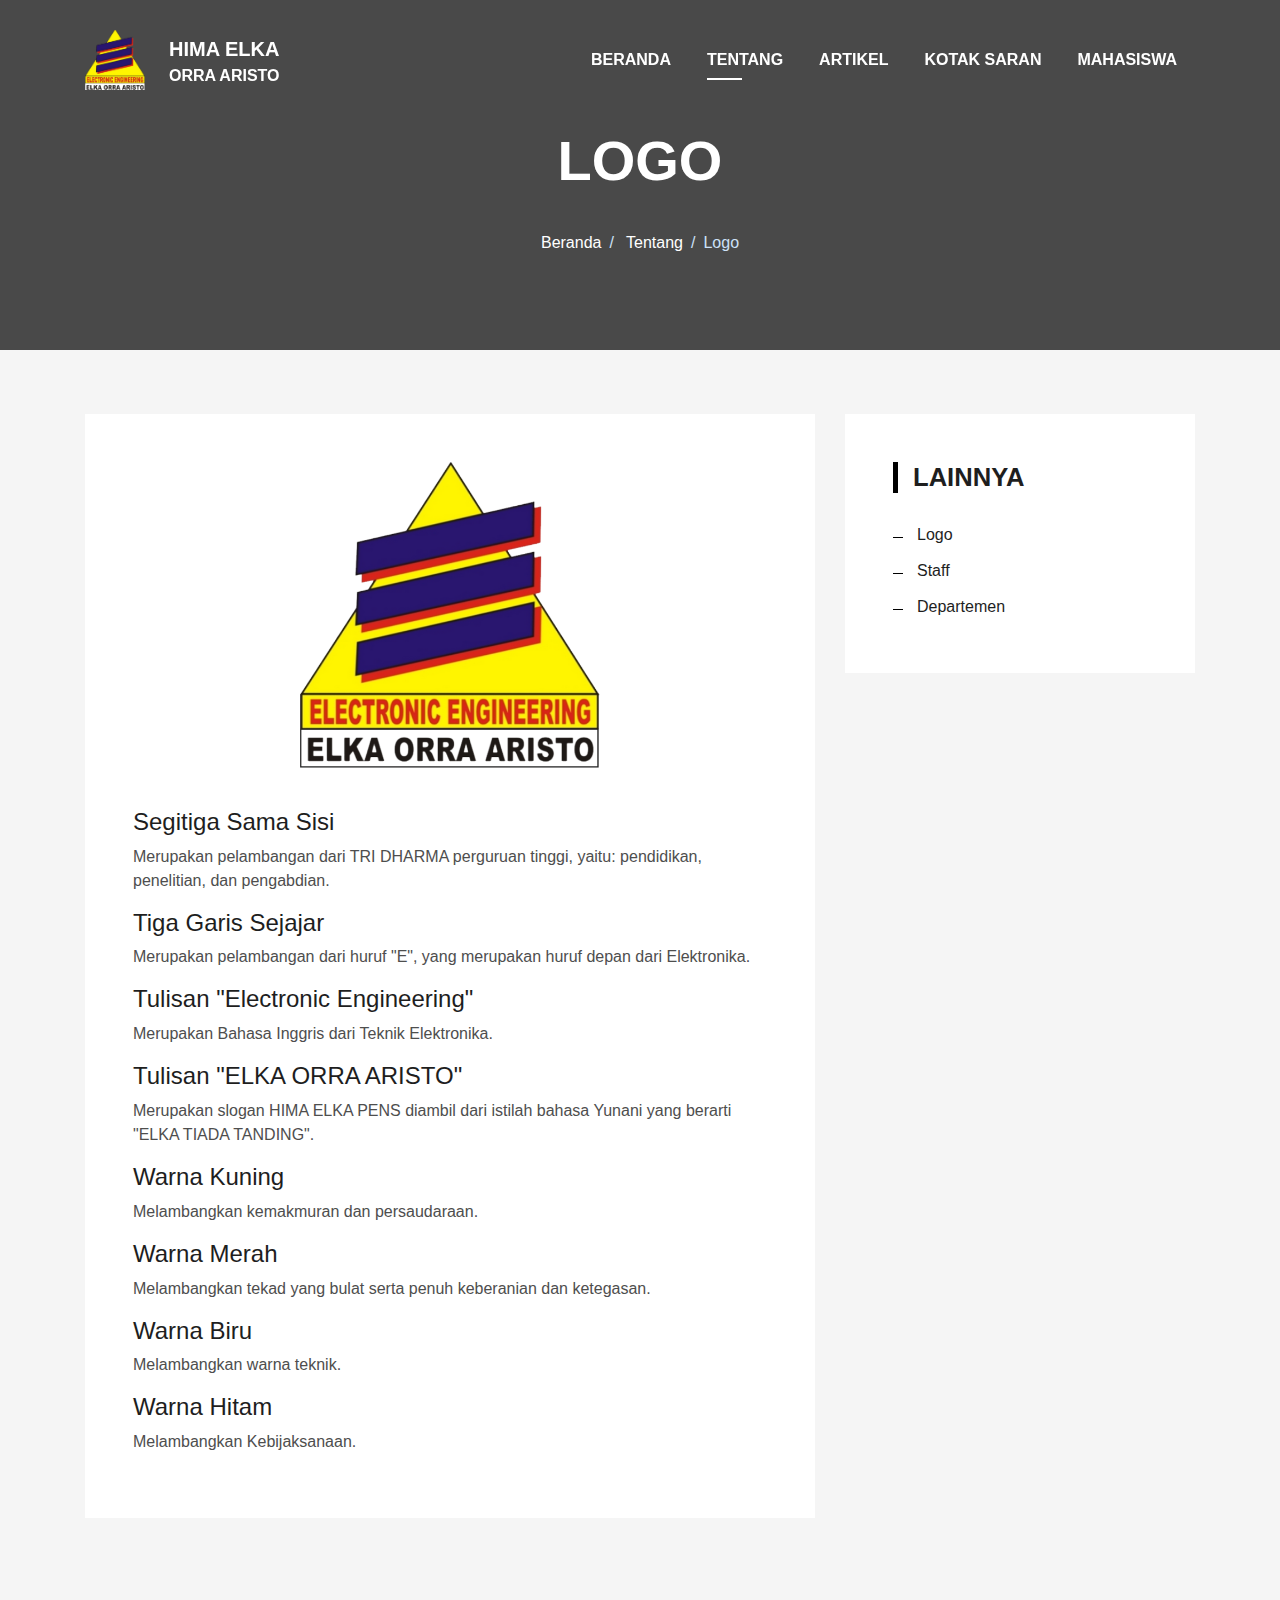
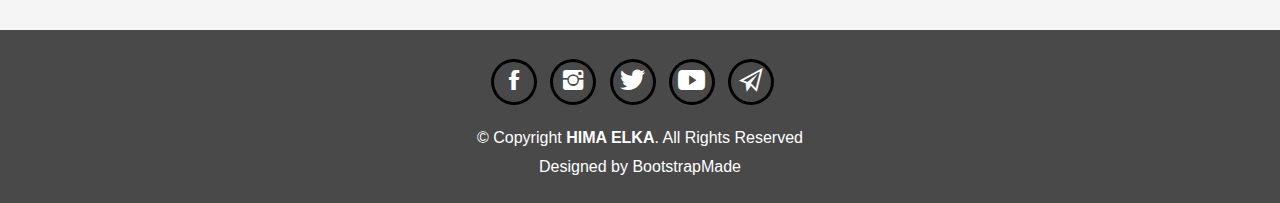
<file: tentang/logo.html>
<!DOCTYPE html>
<html lang="en">

<head>
   <meta charset="utf-8">
   <title>HIMA ELKA - ORRA ARISTO | Logo</title>
   <meta content="width=device-width, initial-scale=1.0" name="viewport">
   <meta content="" name="keywords">
   <meta content="" name="description">

   <!-- Favicons -->
   <link href="../img/cropped-logo-elka.png" rel="icon">
   <link href="../img/cropped-logo-elka.png" rel="apple-touch-icon">

   <!-- Bootstrap CSS File -->
   <link href="../lib/bootstrap/css/bootstrap.min.css" rel="stylesheet">

   <!-- Libraries CSS Files -->
   <link href="../lib/font-awesome/css/font-awesome.min.css" rel="stylesheet">
   <link href="../lib/animate/animate.min.css" rel="stylesheet">
   <link href="../lib/ionicons/css/ionicons.min.css" rel="stylesheet">
   <link href="../lib/owlcarousel/assets/owl.carousel.min.css" rel="stylesheet">
   <link href="../lib/lightbox/css/lightbox.min.css" rel="stylesheet">

   <!-- Main Stylesheet File -->
   <link href="../css/style.css" rel="stylesheet">
</head>

<body id="page-top">
   <!--/ Nav Star /-->
   <nav class="navbar navbar-b navbar-trans navbar-expand-md fixed-top" id="mainNav">
      <div class="container">
         <a class="navbar-brand js-scroll" href="#page-top">
            <div class="d-flex">
               <img src="../img/cropped-logo-elka.png" style="width: 60px; height: 60px; object-fit: cover;">
               <div class="ml-4 mt-1">
                  <div style="font-size: 20px;">HIMA ELKA</div>
                  <div style="font-size: 16px;">ORRA ARISTO</div>
               </div>
            </div>
         </a>
         <button class="navbar-toggler collapsed" type="button" data-toggle="collapse" data-target="#navbarDefault"
            aria-controls="navbarDefault" aria-expanded="false" aria-label="Toggle navigation">
            <span></span>
            <span></span>
            <span></span>
         </button>
         <div class="navbar-collapse collapse justify-content-end" id="navbarDefault">
            <ul class="navbar-nav">
               <li class="nav-item">
                  <a class="nav-link" href="../index.html">Beranda</a>
               </li>
               <li class="nav-item">
                  <a class="nav-link active" href="../tentang.html">Tentang</a>
               </li>
               <li class="nav-item">
                  <a class="nav-link" href="../artikel.html">Artikel</a>
               </li>
               <li class="nav-item d-none">
                  <a class="nav-link" href="../departemen.html">Departemen</a>
               </li>
               <li class="nav-item">
                  <a class="nav-link" href="../saran.html">Kotak Saran</a>
               </li>
               <li class="nav-item">
                  <a class="nav-link" href="../mahasiswa.html">Mahasiswa</a>
               </li>
               <li class="nav-item dropdown d-none">
                  <a href="#" class="dropdown-toggle nav-link" id="dropdownMenuButton" data-toggle="dropdown"
                     aria-haspopup="true" aria-expanded="false">asd</a>
                  <div class="dropdown-menu navbar-trans" aria-labelledby="dropdownMenuButton">
                     <a class="dropdown-item nav-link" href="#">Action</a>
                     <a class="dropdown-item nav-link" href="#">Another action</a>
                     <a class="dropdown-item nav-link" href="#">Something else here</a>
                  </div>
               </li>
            </ul>
         </div>
      </div>
   </nav>
   <!--/ Nav End /-->

   <!--/ Intro Skew Star /-->
   <div class="intro intro-single route bg-image">
      <div class="overlay-mf"></div>
      <div class="intro-content display-table">
         <div class="table-cell">
            <div class="container">
               <h2 class="intro-title mb-4">Logo</h2>
               <ol class="breadcrumb d-flex justify-content-center">
                  <li class="breadcrumb-item">
                     <a href="../index.html">Beranda</a>
                  </li>
                  <li class="breadcrumb-item">
                     <a href="../tentang.html">Tentang</a>
                  </li>
                  <li class="breadcrumb-item active">Logo</li>
               </ol>
            </div>
         </div>
      </div>
   </div>
   <!--/ Intro Skew End /-->

   <!--/ Section Blog-Single Star /-->
   <section class="blog-wrapper sect-pt4" id="blog">
      <div class="container">
         <div class="row">
            <div class="col-md-8">
               <div class="post-box">
                  <div class="post-thumb text-center">
                     <img src="../img/cropped-logo-elka.png" class="img-fluid" alt="" width="300" height="300">
                  </div>
                  <div class="post-meta">
                     <h1 class="article-title d-none">Logo HIMA ELKA</h1>
                  </div>
                  <div class="article-content pt-2">
                     <p>
                        <h4>Segitiga Sama Sisi</h4>
                        Merupakan pelambangan dari TRI DHARMA perguruan tinggi, yaitu: pendidikan, penelitian, dan pengabdian.
                     </p>
                     <p>
                        <h4>Tiga Garis Sejajar</h4>
                        Merupakan pelambangan dari huruf "E", yang merupakan huruf depan dari Elektronika.
                     </p>
                     <p>
                        <h4>Tulisan "Electronic Engineering"</h4>
                        Merupakan Bahasa Inggris dari Teknik Elektronika.
                     </p>
                     <p>
                        <h4>Tulisan "ELKA ORRA ARISTO"</h4>
                        Merupakan slogan HIMA ELKA PENS diambil dari istilah bahasa Yunani yang berarti "ELKA TIADA TANDING".
                     </p>
                     <p>
                        <h4>Warna Kuning</h4>
                        Melambangkan kemakmuran dan persaudaraan.
                     </p>
                     <p>
                        <h4>Warna Merah</h4>
                        Melambangkan tekad yang bulat serta penuh keberanian dan ketegasan.
                     </p>
                     <p>
                        <h4>Warna Biru</h4>
                        Melambangkan warna teknik.
                     </p>
                     <p>
                        <h4>Warna Hitam</h4>
                        Melambangkan Kebijaksanaan.
                     </p>
                  </div>
               </div>
            </div>
            <div class="col-md-4">
               <div class="widget-sidebar">
                  <h5 class="sidebar-title">Lainnya</h5>
                  <div class="sidebar-content">
                     <ul class="list-sidebar">
                        <li>
                           <a href="logo.html">Logo</a>
                        </li>
                        <li>
                           <a href="staff.html">Staff</a>
                        </li>
                        <li>
                           <a href="departemen.html">Departemen</a>
                        </li>
                     </ul>
                  </div>
               </div>
            </div>
         </div>
      </div>
   </section>
   <!--/ Section Blog-Single End /-->

   <!--/ Section Contact-Footer Star /-->
   <section class="paralax-mf sect-mt4 route">
      <div class="overlay-mf"></div>
      <footer>
         <div class="container">
            <div class="row">
               <div class="col-sm-12">
                  <div class="socials">
                     <ul>
                        <li><a href="" target="_blank"><span class="ico-circle text-white"><i class="ion-social-facebook"></i></span></a></li>
                        <li><a href="" target="_blank"><span class="ico-circle text-white"><i class="ion-social-instagram"></i></span></a></li>
                        <li><a href="" target="_blank"><span class="ico-circle text-white"><i class="ion-social-twitter"></i></span></a></li>
                        <li><a href="" target="_blank"><span class="ico-circle text-white"><i class="ion-social-youtube"></i></span></a></li>
                        <li><a href="" target="_blank"><span class="ico-circle text-white"><i class="ion-paper-airplane"></i></span></a></li>
                     </ul>
                  </div>
               </div>
               <div class="col-sm-12">
                  <div class="copyright-box">
                     <p class="copyright">&copy; Copyright <strong>HIMA ELKA</strong>. All Rights Reserved</p>
                     <div class="credits">
                        <!--
                  All the links in the footer should remain intact.
                  You can delete the links only if you purchased the pro version.
                  Licensing information: https://bootstrapmade.com/license/
                  Purchase the pro version with working PHP/AJAX contact form: https://bootstrapmade.com/buy/?theme=DevFolio
                -->
                        Designed by <a href="https://bootstrapmade.com/">BootstrapMade</a>
                     </div>
                  </div>
               </div>
            </div>
         </div>
      </footer>
   </section>
   <!--/ Section Contact-footer End /-->

   <a href="#" class="back-to-top"><i class="fa fa-chevron-up"></i></a>
   <div id="preloader"></div>

   <!-- JavaScript Libraries -->
   <script src="../lib/jquery/jquery.min.js"></script>
   <script src="../lib/jquery/jquery-migrate.min.js"></script>
   <script src="../lib/popper/popper.min.js"></script>
   <script src="../lib/bootstrap/js/bootstrap.min.js"></script>
   <script src="../lib/easing/easing.min.js"></script>
   <script src="../lib/counterup/jquery.waypoints.min.js"></script>
   <script src="../lib/counterup/jquery.counterup.js"></script>
   <script src="../lib/owlcarousel/owl.carousel.min.js"></script>
   <script src="../lib/lightbox/js/lightbox.min.js"></script>
   <script src="../lib/typed/typed.min.js"></script>

   <!-- Template Main Javascript File -->
   <script src="../js/main.js"></script>
</body>
</html>
</file>
<file: css/style.css>
/*
  Theme Name: DevFolio
  Theme URL: https://bootstrapmade.com/devfolio-bootstrap-portfolio-html-template/
  Author: BootstrapMade.com
  License: https://bootstrapmade.com/license/
*/

/*======================================
//--//-->   STYLES GENERALES
======================================*/

body {
   background-color: #f5f5f5;
   color: #4e4e4e;
}

h1,
h2,
h3,
h4,
h5,
h6 {
   color: #1e1e1e;
}

a {
   color: #1e1e1e;
   transition: all 0.5s ease-in-out;
}

a:hover {
   color: #000;
   text-decoration: none;
   transition: all 0.5s ease-in-out;
}

.p-r {
   position: relative;
}

.color-a {
   color: #000;
}

.color-d {
   color: #f5f5f5;
}

.color-text-a {
   color: #4e4e4e;
}

.box-shadow,
.paralax-mf,
.service-box,
.work-box,
.card-blog {
   box-shadow: 0 13px 8px -10px rgba(0, 0, 0, 0.1);
}

.box-shadow-a,
.button:hover {
   box-shadow: 0 0 0 4px #cde1f8;
}

.display-5 {
   font-size: 2.5rem;
   font-weight: 300;
   line-height: 1.1;
}

.display-6 {
   font-size: 2rem;
   font-weight: 300;
   line-height: 1.1;
}

.avatar {
   width: 32px;
   height: 32px;
   margin-right: 4px;
   overflow: hidden;
}

.bg-image {
   background-repeat: no-repeat;
   background-attachment: fixed;
   background-size: cover;
   background-position: center center;
}

.overlay-mf {
   background-color: #000;
}

.overlay-mf {
   position: absolute;
   top: 0;
   left: 0px;
   padding: 0;
   height: 100%;
   width: 100%;
   opacity: .7;
}

.paralax-mf {
   position: relative;
   padding: 0.5rem 0;
}

.display-table {
   width: 100%;
   height: 100%;
   display: table;
}

.table-cell {
   display: table-cell;
   vertical-align: middle;
}

/*--/ Sections /--*/

.sect-4 {
   padding: 4rem 0;
}

.sect-pt4 {
   padding-top: 4rem;
}

.sect-mt4 {
   margin-top: 4rem;
}

/*--/ Title s /--*/

.title-s {
   font-weight: 600;
   color: #1e1e1e;
   font-size: 1.1rem;
}

/*--/ Title A /--*/

.title-box {
   margin-bottom: 4rem;
}

.title-a {
   font-size: 3rem;
   font-weight: bold;
   text-transform: uppercase;
}

.subtitle-a {
   color: #4e4e4e;
}

.line-mf {
   width: 40px;
   height: 5px;
   background-color: #000;
   margin: 0 auto;
}

/*--/ Title Left /--*/

.title-box-2 {
   margin-bottom: 3rem;
}

.title-left {
   font-size: 2rem;
   position: relative;
}

.title-left:before {
   content: '';
   position: absolute;
   height: 3px;
   background-color: #000;
   width: 100px;
   bottom: -12px;
}

/*------/ Box /------*/

.box-pl2 {
   padding-left: 2rem;
}

.box-shadow-full {
   padding: 3rem 1.25rem;
   position: relative;
   background-color: #fff;
   margin-bottom: 3rem;
   z-index: 2;
   box-shadow: 0 1px 1px 0 rgba(0, 0, 0, 0.06), 0 2px 5px 0 rgba(0, 0, 0, 0.2);
}

/*------/ Socials /------*/

.socials {
   padding: 1.5rem 0;
}

.socials ul li {
   display: inline-block;
}

.socials .ico-circle {
   height: 40px;
   width: 40px;
   font-size: 1.7rem;
   border-radius: 50%;
   line-height: 1.4;
   margin: 0 15px 0 0;
   box-shadow: 0 0 0 3px #000;
   transition: all 500ms ease;
}

.socials .ico-circle:hover {
   background-color: #000;
   color: #fff;
   box-shadow: 0 0 0 3px #cde1f8;
   transition: all 500ms ease;
}

/*------/ Ul resect /------*/

.ul-resect,
.socials ul,
.list-ico,
.blog-wrapper .post-meta ul,
.box-comments .list-comments,
.widget-sidebar .list-sidebar,
.widget-tags ul {
   list-style: none;
   padding-left: 0;
   margin-bottom: 0;
}

.list-ico {
   line-height: 2;
}

.list-ico span {
   color: #000;
   margin-right: 10px;
}

/*------/ Ico Circle /------*/

.ico-circle {
   height: 100px;
   width: 100px;
   font-size: 2rem;
   border-radius: 50%;
   line-height: 1.55;
   margin: 0 auto;
   text-align: center;
   box-shadow: 0 0 0 10px #000;
   display: block;
}

/*------/ Owl Carousel /------*/

.owl-theme .owl-dots {
   text-align: center;
   margin-top: 18px;
}

.owl-theme .owl-dots .owl-dot {
   display: inline-block;
}

.owl-theme .owl-dots .owl-dot span {
   width: 18px;
   height: 7px;
   margin: 5px 5px;
   background: #cde1f8;
   border: 0px solid #cde1f8;
   display: block;
   transition: all 0.6s ease-in-out;
   cursor: pointer;
}

.owl-theme .owl-dots .owl-dot:hover span {
   background-color: #cde1f8;
}

.owl-theme .owl-dots .owl-dot.active span {
   background-color: #1B1B1B;
   width: 25px;
}

/*--/ Scrolltop s /--*/

.scrolltop-mf {
   position: relative;
   display: none;
}

.scrolltop-mf span {
   z-index: 999;
   position: fixed;
   width: 42px;
   height: 42px;
   background-color: #000;
   opacity: .7;
   font-size: 1.6rem;
   line-height: 1.5;
   text-align: center;
   color: #fff;
   top: auto;
   left: auto;
   right: 30px;
   bottom: 50px;
   cursor: pointer;
   border-radius: 50%;
}

/* Back to top button */

.back-to-top {
   position: fixed;
   display: none;
   background: #000;
   color: #fff;
   width: 44px;
   height: 44px;
   text-align: center;
   line-height: 1;
   font-size: 16px;
   border-radius: 50%;
   right: 15px;
   bottom: 15px;
   transition: background 0.5s;
   z-index: 11;
}

.back-to-top i {
   padding-top: 12px;
   color: #fff;
}

/* Prelaoder */

#preloader {
   position: fixed;
   top: 0;
   left: 0;
   right: 0;
   bottom: 0;
   z-index: 9999;
   overflow: hidden;
   background: #fff;
}

#preloader:before {
   content: "";
   position: fixed;
   top: calc(50% - 30px);
   left: calc(50% - 30px);
   border: 6px solid #f2f2f2;
   border-top: 6px solid #000;
   border-radius: 50%;
   width: 60px;
   height: 60px;
   -webkit-animation: animate-preloader 1s linear infinite;
   animation: animate-preloader 1s linear infinite;
}

@-webkit-keyframes animate-preloader {
   0% {
      -webkit-transform: rotate(0deg);
      transform: rotate(0deg);
   }

   100% {
      -webkit-transform: rotate(360deg);
      transform: rotate(360deg);
   }
}

@keyframes animate-preloader {
   0% {
      -webkit-transform: rotate(0deg);
      transform: rotate(0deg);
   }

   100% {
      -webkit-transform: rotate(360deg);
      transform: rotate(360deg);
   }
}

/*======================================
//--//-->   NAVBAR
======================================*/

.navbar-b {
   transition: all .5s ease-in-out;
   background-color: transparent;
   padding-top: 1.563rem;
   padding-bottom: 1.563rem;
}

.navbar-b.navbar-reduce {
   box-shadow: 0px 6px 9px 0px rgba(0, 0, 0, 0.06);
}

.navbar-b.navbar-trans .nav-item,
.navbar-b.navbar-reduce .nav-item {
   position: relative;
   padding-right: 10px;
   padding-left: 0;
}

.navbar-b.navbar-trans .nav-link,
.navbar-b.navbar-reduce .nav-link {
   color: #fff;
   text-transform: uppercase;
   font-weight: 600;
}

.navbar-b.navbar-trans .nav-link:before,
.navbar-b.navbar-reduce .nav-link:before {
   content: '';
   position: absolute;
   margin-left: 0px;
   width: 0%;
   bottom: 0;
   left: 0;
   height: 2px;
   transition: all 500ms ease;
}

.navbar-b.navbar-trans .nav-link:hover,
.navbar-b.navbar-reduce .nav-link:hover {
   color: #1B1B1B;
}

.navbar-b.navbar-trans .nav-link:hover:before,
.navbar-b.navbar-reduce .nav-link:hover:before {
   width: 35px;
}

.navbar-b.navbar-trans .show>.nav-link:before,
.navbar-b.navbar-trans .active>.nav-link:before,
.navbar-b.navbar-trans .nav-link.show:before,
.navbar-b.navbar-trans .nav-link.active:before,
.navbar-b.navbar-reduce .show>.nav-link:before,
.navbar-b.navbar-reduce .active>.nav-link:before,
.navbar-b.navbar-reduce .nav-link.show:before,
.navbar-b.navbar-reduce .nav-link.active:before {
   width: 35px;
}

.navbar-b.navbar-trans .nav-link:before {
   background-color: #fff;
}

.navbar-b.navbar-trans .nav-link:hover {
   color: #fff;
}

.navbar-b.navbar-trans .show>.nav-link,
.navbar-b.navbar-trans .active>.nav-link,
.navbar-b.navbar-trans .nav-link.show,
.navbar-b.navbar-trans .nav-link.active {
   color: #fff;
}

.navbar-b.navbar-reduce {
   transition: all .5s ease-in-out;
   background-color: #fff;
   padding-top: 15px;
   padding-bottom: 15px;
}

.navbar-b.navbar-reduce .nav-link {
   color: #000;
}

.navbar-b.navbar-reduce .nav-link:before {
   background-color: #000;
}

.navbar-b.navbar-reduce .nav-link:hover {
   color: #000;
}

.navbar-b.navbar-reduce .show>.nav-link,
.navbar-b.navbar-reduce .active>.nav-link,
.navbar-b.navbar-reduce .nav-link.show,
.navbar-b.navbar-reduce .nav-link.active {
   color: #000;
}

.navbar-b.navbar-reduce .navbar-brand {
   color: #000;
}

.navbar-b.navbar-reduce .navbar-toggler span {
   background-color: #1B1B1B;
}

.navbar-b .navbar-brand {
   color: #fff;
   font-size: 1.6rem;
   font-weight: 600;
}

.navbar-b .navbar-nav .dropdown-item.show .dropdown-menu,
.navbar-b .dropdown.show .dropdown-menu,
.navbar-b .dropdown-btn.show .dropdown-menu {
   -webkit-transform: translate3d(0px, 0px, 0px);
   transform: translate3d(0px, 0px, 0px);
   visibility: visible !important;
}

.navbar-b .dropdown-menu {
   margin: 1.12rem 0 0;
   border-radius: 0;
}

.navbar-b .dropdown-menu .dropdown-item {
   padding: .7rem 1.7rem;
   transition: all 500ms ease;
}

.navbar-b .dropdown-menu .dropdown-item:hover {
   background-color: #000;
   color: #fff;
   transition: all 500ms ease;
}

.navbar-b .dropdown-menu .dropdown-item.active {
   background-color: #000;
}

/*--/ Hamburger Navbar /--*/

.navbar-toggler {
   position: relative;
}

.navbar-toggler:focus,
.navbar-toggler:active {
   outline: 0;
}

.navbar-toggler span {
   display: block;
   background-color: #fff;
   height: 3px;
   width: 25px;
   margin-top: 4px;
   margin-bottom: 4px;
   -webkit-transform: rotate(0deg);
   transform: rotate(0deg);
   left: 0;
   opacity: 1;
}

.navbar-toggler span:nth-child(1),
.navbar-toggler span:nth-child(3) {
   transition: -webkit-transform .35s ease-in-out;
   transition: transform .35s ease-in-out;
   transition: transform .35s ease-in-out, -webkit-transform .35s ease-in-out;
}

.navbar-toggler:not(.collapsed) span:nth-child(1) {
   position: absolute;
   left: 12px;
   top: 10px;
   -webkit-transform: rotate(135deg);
   transform: rotate(135deg);
   opacity: 0.9;
}

.navbar-toggler:not(.collapsed) span:nth-child(2) {
   height: 12px;
   visibility: hidden;
   background-color: transparent;
}

.navbar-toggler:not(.collapsed) span:nth-child(3) {
   position: absolute;
   left: 12px;
   top: 10px;
   -webkit-transform: rotate(-135deg);
   transform: rotate(-135deg);
   opacity: 0.9;
}

/*======================================
//--//-->   INTRO
======================================*/

.intro {
   height: 100vh;
   position: relative;
   color: #fff;
}

.intro .intro-content {
   text-align: center;
   position: absolute;
}

.intro .overlay-itro {
   background-color: rgba(0, 0, 0, 0.6);
   position: absolute;
   top: 0;
   left: 0px;
   padding: 0;
   height: 100%;
   width: 100%;
   opacity: .9;
}

.intro .intro-title {
   color: #fff;
   font-weight: 600;
   font-size: 3rem;
}

.intro .intro-subtitle {
   font-size: 1.5rem;
   font-weight: 300;
}

.intro .text-slider-items {
   display: none;
}

.intro-single {
   height: 350px;
}

.intro-single .intro-content {
   margin-top: 30px;
}

.intro-single .intro-title {
   text-transform: uppercase;
   font-size: 3rem;
}

.intro-single .breadcrumb {
   background-color: transparent;
   color: #000;
}

.intro-single .breadcrumb .breadcrumb-item:before {
   color: #cde1f8;
}

.intro-single .breadcrumb .breadcrumb-item.active {
   color: #cde1f8;
}

.intro-single .breadcrumb a {
   color: #fff;
}

/*======================================
//--//-->   ABOUT
======================================*/

.about-mf .box-shadow-full {
   padding-top: 4rem;
   padding-bottom: 4rem;
}

.about-mf .about-img {
   margin-bottom: 2rem;
}

.about-mf .about-img img {
   margin-left: 10px;
}

.skill-mf span {
   color: #4e4e4e;
}

.skill-mf .progress {
   background-color: #cde1f8;
   margin: .5rem 0 1.2rem 0;
   border-radius: 0;
   height: .7rem;
}

.skill-mf .progress .progress-bar {
   height: .7rem;
   background-color: #000;
}

/*======================================
//--//-->   DEPARTEMENT
======================================*/

.departement-box {
   background-color: #fff;
   padding: 2.5rem 1.3rem;
   border-radius: 1rem;
   margin-bottom: 3rem;
   display: flex;
}

.departement-box:hover .ico-circle {
   transition: all 500ms ease;
   color: #fff;
   background-color: #000;
   box-shadow: 0 0 0 10px #cde1f8;
}

.departement-box .departement-img {
   margin: auto;
   /* object-fit: fill; */
}

.departement-box .departement-img img {
   width: 80%;
   height: 80%;
   object-fit: scale-down;
}

.departement-box .departement-ico {
   margin-bottom: 1rem;
   color: #1e1e1e;
}

.departement-box .ico-circle {
   transition: all 500ms ease;
   font-size: 4rem;
}

.departement-box .s-title {
   font-size: 1.4rem;
   text-transform: uppercase;
   text-align: center;
   padding: .4rem 0;
}

.departement-box .s-description {
   color: #4e4e4e;
}

@media only screen and (max-width: 1199px) {
   .departement-box {
      display: block;
   }

   .departement-box .departement-img img {
      width: 80%;
      height: 80%;
   }

   .departement-box .s-title {
      margin-top: 1rem;
   }
}

/*======================================
//--//-->   SERVICES
======================================*/

.service-box {
   background-color: #fff;
   padding: 2.5rem 1.3rem;
   border-radius: 1rem;
   margin-bottom: 3rem;
}

.service-box:hover .ico-circle {
   transition: all 500ms ease;
   color: #fff;
   background-color: #000;
   box-shadow: 0 0 0 10px #cde1f8;
}

.service-box .service-img {
   margin-bottom: 1rem;
   /* object-fit: fill; */
}

.service-box .service-img img {
   width: 100%;
   height: 100%;
   object-fit: scale-down;
}

.service-box .service-ico {
   margin-bottom: 1rem;
   color: #1e1e1e;
}

.service-box .ico-circle {
   transition: all 500ms ease;
   font-size: 4rem;
}

.service-box .s-title {
   font-size: 1.4rem;
   text-transform: uppercase;
   text-align: center;
   padding: .4rem 0;
}

.service-box .s-description {
   color: #4e4e4e;
}

/*======================================
//--//-->   COUNTER
======================================*/

.counter-box {
   color: #fff;
   text-align: center;
}

.counter-ico {
   margin-bottom: 1rem;
}

.counter-ico .ico-circle {
   height: 60px;
   width: 60px;
   line-height: 1.8;
   box-shadow: 0 0 0 10px #cde1f8;
}

.counter-num .counter {
   font-size: 2rem;
   margin-bottom: 0;
}

/*======================================
//--//-->   PORTFOLIO
======================================*/

.work-box {
   margin-bottom: 3rem;
   -webkit-backface-visibility: hidden;
   backface-visibility: hidden;
   background-color: #fff;
}

.work-box:hover img {
   -webkit-transform: scale(1.3);
   transform: scale(1.3);
}

.work-img {
   display: block;
   overflow: hidden;
}

.work-img img {
   transition: all 1s;
}

.work-content {
   padding: 2rem 3% 1rem 4%;
}

.work-content .w-more {
   color: #4e4e4e;
   font-size: .8rem;
}

.work-content .w-more .w-ctegory {
   color: #000;
}

.work-content .w-like {
   font-size: 2.5rem;
   color: #000;
   float: right;
}

.work-content .w-like a {
   color: #000;
}

.work-content .w-like .num-like {
   font-size: .7rem;
}

.w-title {
   font-size: 1.2rem;
}

/*======================================
//--//-->   TESTIMONIALS
======================================*/

.testimonials .owl-carousel .owl-item img {
   width: auto;
}

.testimonial-box {
   color: #fff;
   text-align: center;
}

.testimonial-box .author-test {
   margin-top: 1rem;
}

.testimonial-box .author-test img {
   margin: 0 auto;
}

.testimonial-box .author {
   color: #fff;
   text-transform: uppercase;
   font-weight: 600;
   margin: 1rem 0;
   display: block;
   font-size: 1.4rem;
}

.testimonial-box .comit {
   font-size: 2rem;
   color: #000;
   background-color: #fff;
   width: 52px;
   height: 52px;
   display: block;
   margin: 0 auto;
   border-radius: 50%;
   line-height: 1.6;
}

/*======================================
//--//-->   BLOG
======================================*/

.card-blog .card-body {
   position: relative;
}

.card-blog .card-category-box {
   position: absolute;
   text-align: center;
   top: -16px;
   left: 15px;
   right: 15px;
   line-height: 25px;
   overflow: hidden;
}

.card-blog .card-category, .card-category {
   display: inline-block;
   color: #fff;
   padding: 0 15px 5px;
   overflow: hidden;
   background-color: #000;
   border-radius: 4px;
}

.card-blog .card-category .category {
   color: #fff;
   display: inline-block;
   text-transform: uppercase;
   font-size: .7rem;
   letter-spacing: .1px;
   margin-bottom: 0;
}

.card-blog .card-title {
   font-size: 1.3rem;
   margin-top: .6rem;
}

.card-blog .card-description {
   color: #4e4e4e;
}

.card-blog .post-author {
   display: inline-block;
}

.card-blog .post-date {
   color: #4e4e4e;
   display: inline-block;
   float: right;
}

@media only screen and (max-width: 1199px) {
   /* .card-blog {
      flex-direction: row;
   }

   .card-body {
      position: unset;
   }

   .card-footer {
      display: none;
   }

   .card-img img {
      width: 100%;
      height: 100%;
   } */
}

/*======================================
//--//-->   BLOG-SINGLE
======================================*/

.post-box,
.form-comments,
.box-comments,
.widget-sidebar {
   padding: 2rem;
   background-color: #fff;
   margin-bottom: 3rem;
}

.blog-wrapper .article-title {
   font-size: 1.5rem;
}

.blog-wrapper .post-meta {
   margin: 1rem 0;
}

.blog-wrapper .post-meta ul {
   border-left: 4px solid #000;
   margin-top: 1rem;
}

.blog-wrapper .post-meta ul li {
   display: inline-block;
   margin-left: 15px;
}

.blog-wrapper .post-meta ul a {
   color: #000;
}

.blog-wrapper .post-meta ul span {
   color: #1e1e1e;
}

.blog-wrapper .blockquote {
   border-left: 4px solid #000;
   padding: 18px;
   font-style: italic;
}

/*------/ Comments /------*/

.box-comments .list-comments li {
   padding-bottom: 40px;
}

.box-comments .list-comments .comment-avatar {
   display: table-cell;
   vertical-align: top;
}

.box-comments .list-comments .comment-avatar img {
   width: 80px;
   height: 80px;
}

.box-comments .list-comments .comment-author {
   font-size: 1.3rem;
}

.box-comments .list-comments .comment-details {
   display: table-cell;
   vertical-align: top;
   padding-left: 25px;
}

.box-comments .list-comments a {
   color: #000;
}

.box-comments .list-comments span {
   color: #1e1e1e;
   font-style: italic;
}

.box-comments .comment-children {
   margin-left: 40px;
}

/*------/ Sidebar /------*/

.widget-sidebar .sidebar-title {
   font-size: 1.6rem;
   font-weight: 600;
   border-left: 5px solid #000;
   padding-left: 15px;
   text-transform: uppercase;
   margin-bottom: 1.5rem;
}

.widget-sidebar .list-sidebar li {
   position: relative;
   padding: 6px 0 6px 24px;
}

.widget-sidebar .list-sidebar li:before {
   position: absolute;
   content: "";
   width: 10px;
   height: 1px;
   left: 0;
   background-color: #000;
   top: 20px;
}

.sidebar-search input {
   background-color: #fff;
   border-radius: 0;
   transition: all 0.5s ease-in-out;
}

.sidebar-search .btn-search {
   background-color: #000;
   border-color: #000;
   border-radius: 0;
   padding-left: 20px;
   padding-right: 20px;
}

.widget-tags ul li {
   display: inline-block;
   background-color: #000;
   padding: .2rem .6rem;
   margin-bottom: .5rem;
   border-radius: 15px;
}

.widget-tags ul li a {
   color: #fff;
}

/*======================================
//--//-->   CONTACT
======================================*/

.footer-paralax {
   padding: 4rem 0 0 0;
}

.contact-mf {
   margin-top: 4rem;
}

/*======================================
//--//-->   FOOTER
======================================*/

footer {
   text-align: center;
   color: #fff;
   padding-bottom: 1rem;
}

footer .copyright {
   margin-bottom: .3rem;
}

footer .credits {
   margin-bottom: 0;
}

footer .credits a {
   color: #fff;
}

/*======================================
//--//-->   CONtaCT FORM
======================================*/

#sendmessage {
   color: #000;
   border: 1px solid #000;
   display: none;
   text-align: center;
   padding: 15px;
   font-weight: 600;
   margin-bottom: 15px;
}

#errormessage {
   color: red;
   display: none;
   border: 1px solid red;
   text-align: center;
   padding: 15px;
   font-weight: 600;
   margin-bottom: 15px;
}

#sendmessage.show,
#errormessage.show,
.show {
   display: block;
}

.validation {
   color: red;
   display: none;
   margin: 0 0 20px;
   font-weight: 400;
   font-size: 13px;
}

/*======================================
//--//-->   BUTTON
======================================*/

.button {
   display: inline-block;
   padding: .3rem .6rem;
   text-align: center;
   vertical-align: middle;
   -webkit-user-select: none;
   -moz-user-select: none;
   -ms-user-select: none;
   user-select: none;
   font-size: 1rem;
   border-radius: .3rem;
   border: 1px solid transparent;
   transition: all 500ms ease;
   cursor: pointer;
}

.button:focus {
   outline: 0;
}

.button:hover {
   background-color: #0062d3;
   color: #fff;
   transition: all 500ms ease;
}

.button-a {
   background-color: #000;
   color: #fff;
   border-color: #cde1f8;
}

.button-big {
   padding: .9rem 2.3rem;
   font-size: 1.2rem;
}

.button-rouded {
   border-radius: 5rem;
}

.btn-lg {
   padding: .5rem 1rem;
   font-size: 1.25rem;
   line-height: 1.5;
   border-radius: .3rem;
}

@media (min-width: 577px) {
   .counter-box {
      margin-bottom: 1.8rem;
   }
}

@media (min-width: 767px) {
   .about-mf .box-pl2 {
      margin-top: 3rem;
      padding-left: 0rem;
   }

   .card-blog {
      margin-bottom: 3rem;
   }

   .contact-mf .box-pl2 {
      margin-top: 3rem;
      padding-left: 0rem;
   }
}

@media (min-width: 768px) {
   .box-shadow-full {
      padding: 3rem;
   }

   .navbar-b.navbar-trans .nav-item,
   .navbar-b.navbar-reduce .nav-item {
      padding-left: 10px;
   }

   .navbar-b.navbar-trans .nav-link:before,
   .navbar-b.navbar-reduce .nav-link:before {
      margin-left: 18px;
   }

   .intro .intro-title {
      font-size: 4.5rem;
   }

   .intro .intro-subtitle {
      font-size: 2.5rem;
   }

   .intro-single .intro-title {
      font-size: 3.5rem;
   }

   .testimonial-box .description {
      padding: 0 5rem;
   }

   .post-box,
   .form-comments,
   .box-comments,
   .widget-sidebar {
      padding: 3rem;
   }

   .blog-wrapper .article-title {
      font-size: 1.9rem;
   }

   .box-comments .list-comments .comment-author {
      font-size: 1.5rem;
   }
}

@media (min-width: 992px) {
   .testimonial-box .description {
      padding: 0 8rem;
   }
}

@media (min-width: 1200px) {
   .testimonial-box .description {
      padding: 0 13rem;
   }
}

@media (max-width: 768px) {
   .back-to-top {
      bottom: 15px;
   }
}
</file>
